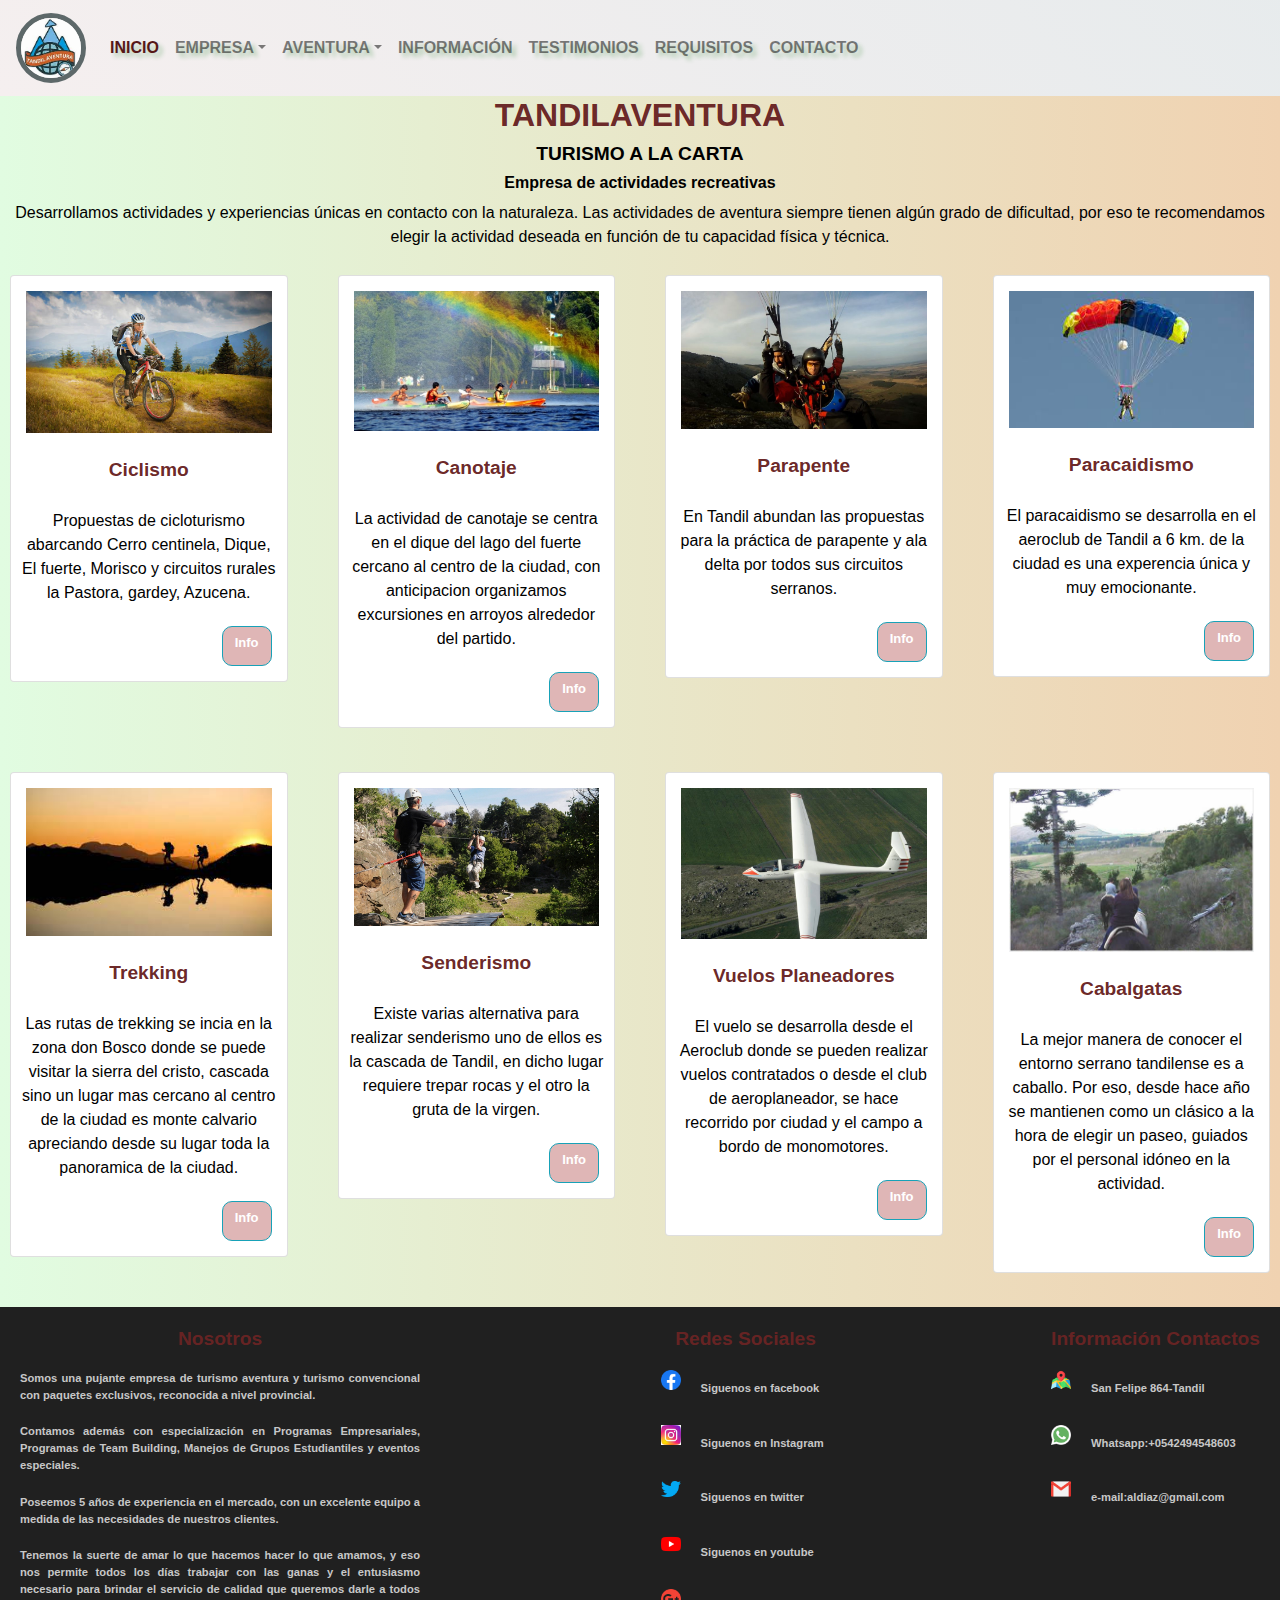
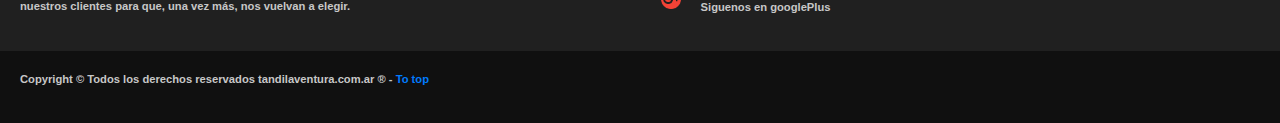
<file: index.html>
<!DOCTYPE html>
<html lang="es">
<head>
    <meta charset="UTF-8">
    <meta http-equiv="X-UA-Compatible" content="IE=edge">
    <meta name="viewport" content="width=device-width, initial-scale=1.0">
    <meta name="description" content="somos una pujante empresa de turismo aventura y turismo convencional con paquetes exclusivos, reconocida a nivel provincial.
    Realizamos diferentes actividades recreativas en un entorno natural inigualable">
    <meta name="keywords" content="turismo aventura, actividad recreativa, multiaventura, experiencia natural, deportes, caminatas, trekking, bicicletas, paracaidismo, mountain bike, parapente, kayac, escalar, extremos, navegar, remo, remar, progrmas de team Building, eventos especiales">
    <meta name="author" content="Tandilaventura">
    <meta name="copyright" content="copyright Tandilaventura.com.ar">
    <link rel="icon" href="img/images (1).jpg">
    <title>Tandilaventura</title>
    <link rel="stylesheet" href="assets/bootstrap.min.css">
    <script src="js/jquery.slim.min.js"></script>
    <script src="js/bootstrap.bundle.min.js"></script>  
    <link rel="stylesheet" href="assets/css/main.css">
    <link rel="stylesheet" href="assets/animate.css">
    <script src="assets/wow.js"></script>
    <script>
        new WOW().init();
     </script>

</head>
<body>
  <header>
    <nav class="navbar navbar-expand-lg navbar-light bg-light">
          <a class="navbar-brand" href="#"><img src="img/logo.jpg" alt="Logo" class="logo"></a>
          <button class="navbar-toggler" type="button" data-toggle="collapse" data-target="#navbarSupportedContent" aria-controls="navbarSupportedContent" aria-expanded="false" aria-label="Toggle navigation">
            <span class="navbar-toggler-icon"></span>
          </button>
        
      <div class="collapse navbar-collapse" id="navbarSupportedContent">
            <ul class="navbar-nav mr-auto">
              <li class="nav-item active">
                <a class="nav-link" href="index.html" id="navegacionActiva">Inicio <span class="sr-only">(current)</span></a>
              </li>
              <li class="nav-item dropdown">
                <a class="nav-link dropdown-toggle" data-toggle="dropdown">Empresa</a>
                 <ul class="dropdown-menu">
                      <li><a href="empresa.html">Quienes Somos</a></li>
                      <li><a href="empresa.html#Teambuiding">Teambuiding</a></li>
                      <li><a href="empresa.html#experienciaAventura">Aventura</a></li>
                      <li><a href="empresa.html#viajeIncentivos">Incentivos</a></li>                       
                 </ul>
                 <li class="nav-item dropdown">
                  <a class="nav-link dropdown-toggle" data-toggle="dropdown">Aventura</a>
                  <ul class="dropdown-menu">
                     <li><a href="aventura.html">Fotos</a></li>
                     <li><a href="aventura.html#ciclismo">Ciclismo</a></li>
                     <li><a href="aventura.html#canotaje">Canotaje</a></li>
                     <li><a href="aventura.html#parapente">Parapente</a></li>
                     <li><a href="aventura.html#paracaida">Paracaidismo</a></li>                       
                     <li><a href="aventura.html#trekking">Trekking</a></li>                       
                     <li><a href="aventura.html#senderismo">Senderismo</a></li>                       
                     <li><a href="aventura.html#vuelo">Vuelos Planeadores</a></li>                       
                     <li><a href="aventura.html#cabalgata">Cabalgatas</a></li>                       
                  </ul>
              </li>
              <li class="nav-item">
                <a class="nav-link" href="informacion.html">Información</a>
              <li class="nav-item">
                <a class="nav-link" href="testimonios.html">Testimonios</a>
              </li>   
              <li class="nav-item">
                <a class="nav-link" href="requisitos.html">Requisitos</a>
              </li>
              <li class="nav-item">
                <a class="nav-link" href="contacto.html">Contacto</a>
              </li>             
            </ul>
      </div>
    </nav>
  </header>
   <section>
    <h1>TANDILAVENTURA</h1>
      <h2>Turismo a la Carta</h2>
        <h3>Empresa de actividades recreativas</h3>   
<p>Desarrollamos actividades  y experiencias únicas en contacto con la naturaleza.
  Las actividades de aventura siempre tienen algún grado de dificultad, por eso te recomendamos elegir 
  la actividad deseada en función de tu capacidad física y técnica.</p>
   </section>
   
    <section>
      <div class="row">
        <div class="col-12 col-md-6 col-lg-4 col-xl-3 mb-4">
            <div class="card">
                <img class="card-img-top" src="img/istockphoto-489429529-612x612.jpg" alt="Ciclismo">
                <div class="card-body"><h1>Ciclismo</h1></div>
                <p>Propuestas de cicloturismo abarcando Cerro centinela, Dique, El fuerte, Morisco  y                     
                  circuitos rurales la Pastora, gardey, Azucena.</p>
                  <div class="mas">                    
                    <a href="aventura.html#ciclismo" button type="button" class="btn btn-info">Info</a>
                  </div>
            </div>
        </div>    
        <div class="col-12 col-md-6 col-lg-4 col-xl-3 mb-4">
            <div class="card">
                <img class="card-img-top" src="img/canotaje6.jpg" alt="Canotaje">
                <div class="card-body"><h1>Canotaje</h1></div>
                <p>La actividad de canotaje se centra en el dique del lago del fuerte cercano al centro de la ciudad, 
                  con anticipacion organizamos excursiones en arroyos alrededor del partido.</p>
                 <div class="mas">
                  <a href="aventura.html#canotaje" button type="button" class="btn btn-info">Info</a>                
                </div>
            </div>
        </div>
        <div class="col-12 col-md-6 col-lg-4 col-xl-3 mb-4">
            <div class="card">
                <img class="card-img-top" src="img/parapente1.jpeg" alt="Parapente">
                <div class="card-body"><h1>Parapente</h1></div>
                <p>En Tandil abundan las propuestas para la práctica de parapente y ala delta por todos sus circuitos serranos.</p>
                <div class="mas">
                  <a href="aventura.html#parapente" button type="button" class="btn btn-info">Info</a>                
                </div>            
            </div>
        </div>
        <div class="col-12 col-md-6 col-lg-4 col-xl-3 mb-4">
            <div class="card">
                    <img class="card-img-top" src="img/paracaidismo.jpg" alt="Paracaidismo">
                <div class="card-body"><h1>Paracaidismo</h1></div>
                    <p>El paracaidismo se desarrolla en el aeroclub de Tandil a 6 km. de la ciudad es una experencia única y muy emocionante.</p>
                <div class="mas">
                  <a href="aventura.html#paracaida" button type="button" class="btn btn-info">Info</a>                
                </div>
            </div>
        </div>
        <div class="col-12 col-md-6 col-lg-4 col-xl-3 mb-4">
            <div class="card">
                <img class="card-img-top" src="img/trekking2.jpg" alt="Trekking">
                <div class="card-body"><h1>Trekking</h1></div>
                <p>Las rutas de trekking se incia en la zona don Bosco donde se puede visitar la sierra del cristo, cascada sino un lugar mas cercano al centro de la ciudad es monte calvario apreciando desde su lugar toda la panoramica de la ciudad.</p>
                <div class="mas">
                  <a href="aventura.html#trekking" button type="button" class="btn btn-info">Info</a>                
                </div>
            </div>
        </div>
        <div class="col-12 col-md-6 col-lg-4 col-xl-3 mb-4">
            <div class="card">
                <img class="card-img-top" src="img/senderismo1.jpg" alt="Senderismo">
                <div class="card-body"><h1>Senderismo</h1></div>
                <p>Existe varias alternativa para realizar senderismo uno de ellos es la cascada de Tandil, en dicho lugar requiere trepar rocas y el otro la gruta de la virgen.
                  </p>
                  <div class="mas">
                    <a href="aventura.html#senderismo" button type="button" class="btn btn-info">Info</a>                
                  </div>
              </div>
        </div>
        <div class="col-12 col-md-6 col-lg-4 col-xl-3 mb-4">
            <div class="card">
                <img class="card-img-top" src="img/Vuelosolo.jpg" alt="Vuelo Solo">
                <div class="card-body"><h1>Vuelos Planeadores</h1></div>
                <p>El vuelo se desarrolla desde el Aeroclub donde se pueden realizar vuelos contratados o desde el club de aeroplaneador, se hace recorrido por ciudad y el campo a bordo de monomotores.
                </p>
                <div class="mas">
                  <a href="aventura.html#vuelo" button type="button" class="btn btn-info">Info</a>                
                </div>              
            </div>
        </div>   
        <div class="col-12 col-md-6 col-lg-4 col-xl-3 mb-4">
              <div class="card">
                 <img class="card-img-top" src="img/cabalgata.jpg" alt="Vuelo Solo">
                 <div class="card-body"><h1>Cabalgatas</h1></div>
                 <p>La mejor manera de conocer el entorno serrano tandilense es a caballo. 
                  Por eso, desde hace año se mantienen como un clásico a la hora de elegir un paseo, 
                  guiados por el personal idóneo en la actividad.</p>

                  <div class="mas">
                    <a href="aventura.html#cabalgata" button type="button" class="btn btn-info">Info</a>                
                  </div>
              </div>
        </div>
      </div>
    </section>

  <footer>
    <div class="footerInfomacion">
      <div class="containerBody">
        <div class="informacion">
            <h1>Nosotros</h1>
              <p>Somos una pujante empresa de turismo aventura y turismo convencional con paquetes exclusivos, 
              reconocida a nivel provincial. </p>
              
              <p>Contamos además con especialización en Programas Empresariales,
              Programas de Team Building, Manejos de Grupos Estudiantiles y eventos especiales.</p>
              
              <p>Poseemos 5 años de experiencia en el mercado, con un excelente equipo a medida 
                de las necesidades de nuestros clientes. </p>
                
               <p>Tenemos la suerte de amar lo que hacemos  hacer lo que amamos, y eso nos permite todos los días trabajar con las ganas y 
                el entusiasmo necesario para brindar el servicio de calidad que queremos 
                darle a todos nuestros clientes para que, 
                una vez más, nos vuelvan a elegir.</p>
              
        </div>
        <div class="redesSociales">
            <h1>Redes Sociales</h1>
            <div class="redes">
                <img src="img/carrusel/facebook.png" alt="facebook">
                <label class="facebook">Siguenos en facebook</label> 
            </div>

            <div class="redes">
              <img src="img/instagran.jpg" alt="Instagram">
              <label class="instagram">Siguenos en Instagram</label> 
            </div>
      
            <div class="redes">
              <img src="img/carrusel/twitternuevo.png" alt="Twitter">
              <label class="twitter">Siguenos en twitter</label> 
            </div>
            <div class="redes">
              <img src="img/carrusel/youtube.png" alt="youtube">
              <label class="youtube">Siguenos en youtube</label>
            </div>      
            <div class="redes">
              <img src="img/carrusel/Google Plus.png" alt="Google Plus">
              <label class="googlePlus">Siguenos en googlePlus</label>
            </div>
        </div>
        <div class="contacto">
            <h1>Información Contactos</h1>
          <div class="contactos">
            <img src="img/gps.png" alt="direccion de Tandilaventura">
            <label class="direccion">San Felipe 864-Tandil</label> 
          </div>
          <div class="contactos">
             <img src="img/whatsapp img.png" alt="whatsapp">
             <label class="whatsapp">Whatsapp:+0542494548603</label>
          </div>
          <div class="contactos">
             <img src="img/gmail.png" alt="gmail">
             <label class="e_mail">e-mail:aldiaz@gmail.com</label>
          </div>
        </div>    
      </div>
    </div> 
    <div class="containerFooter">
      <div class="derechos">
        <p>Copyright &copy; Todos los derechos reservados tandilaventura.com.ar &reg;
          - <a href="">To top</a></p>  
      </div>
    </div>
  </footer>         

</body>    

</html>
</file>
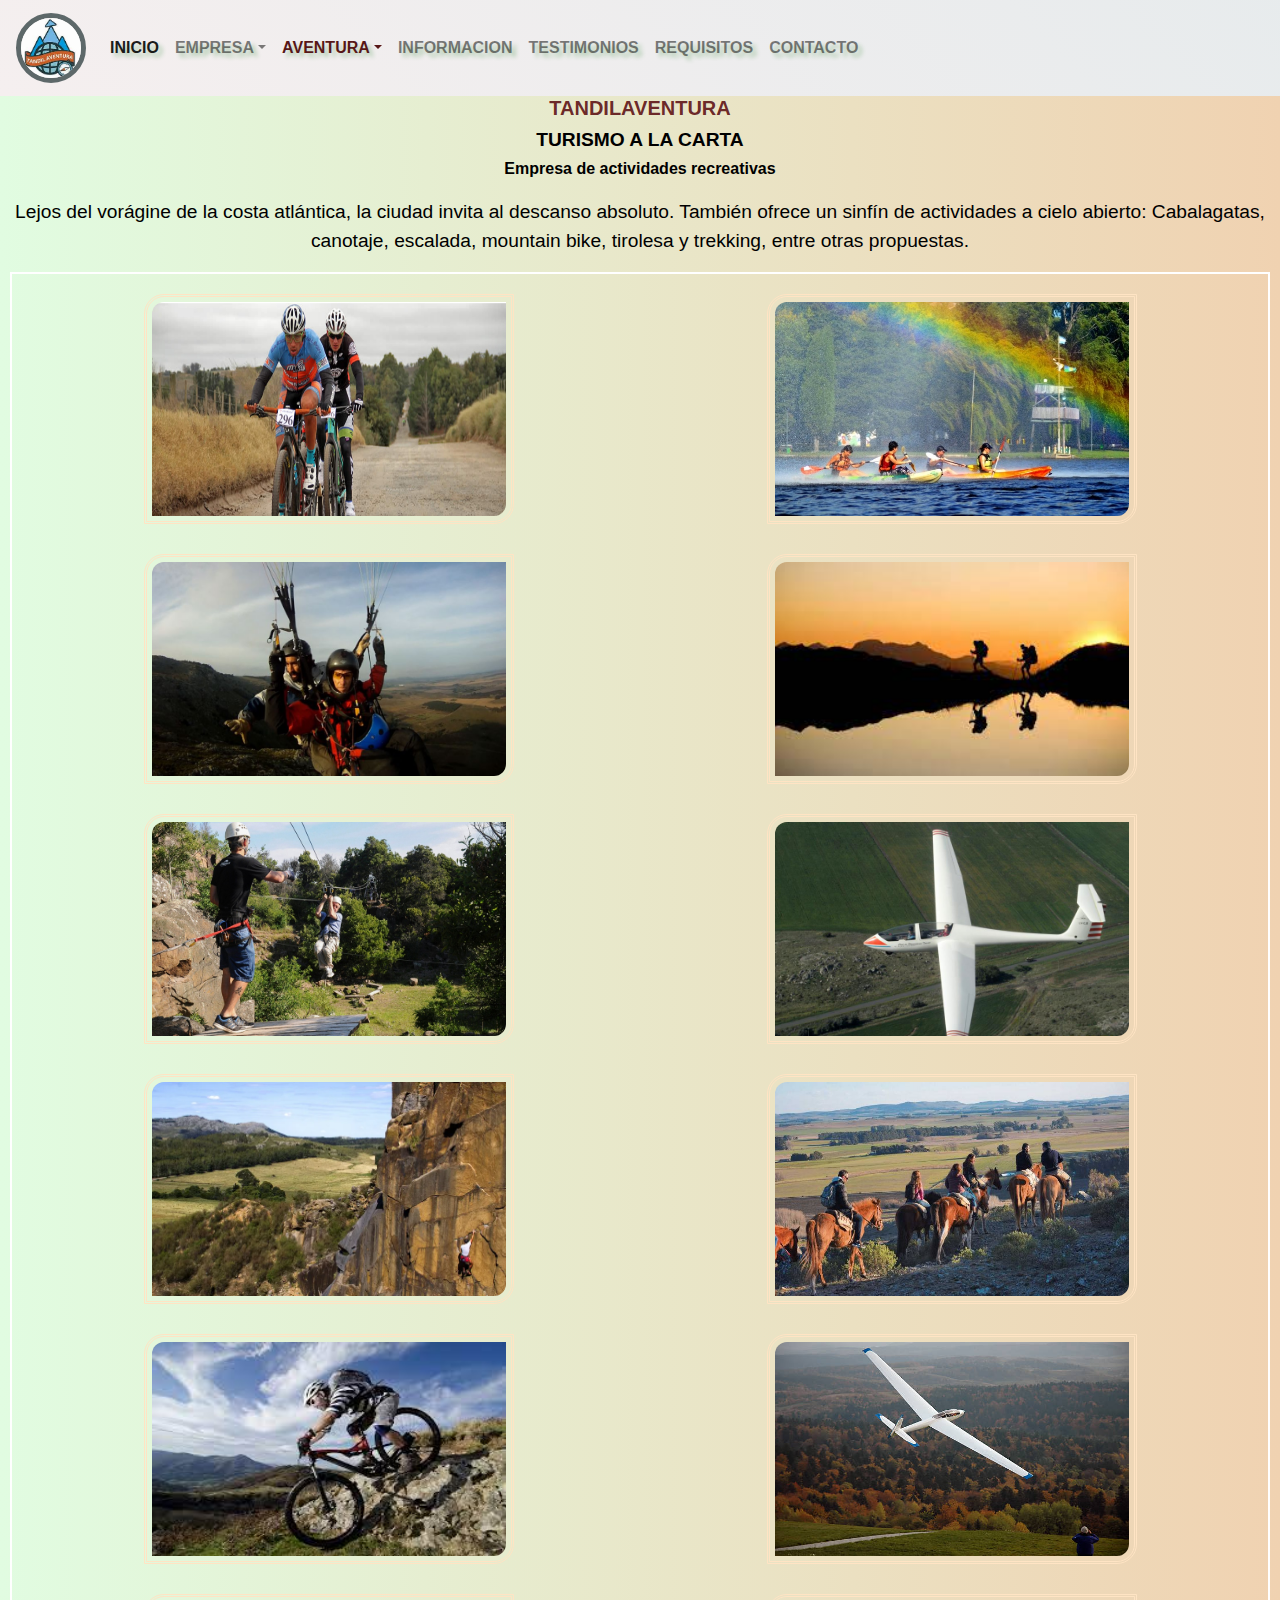
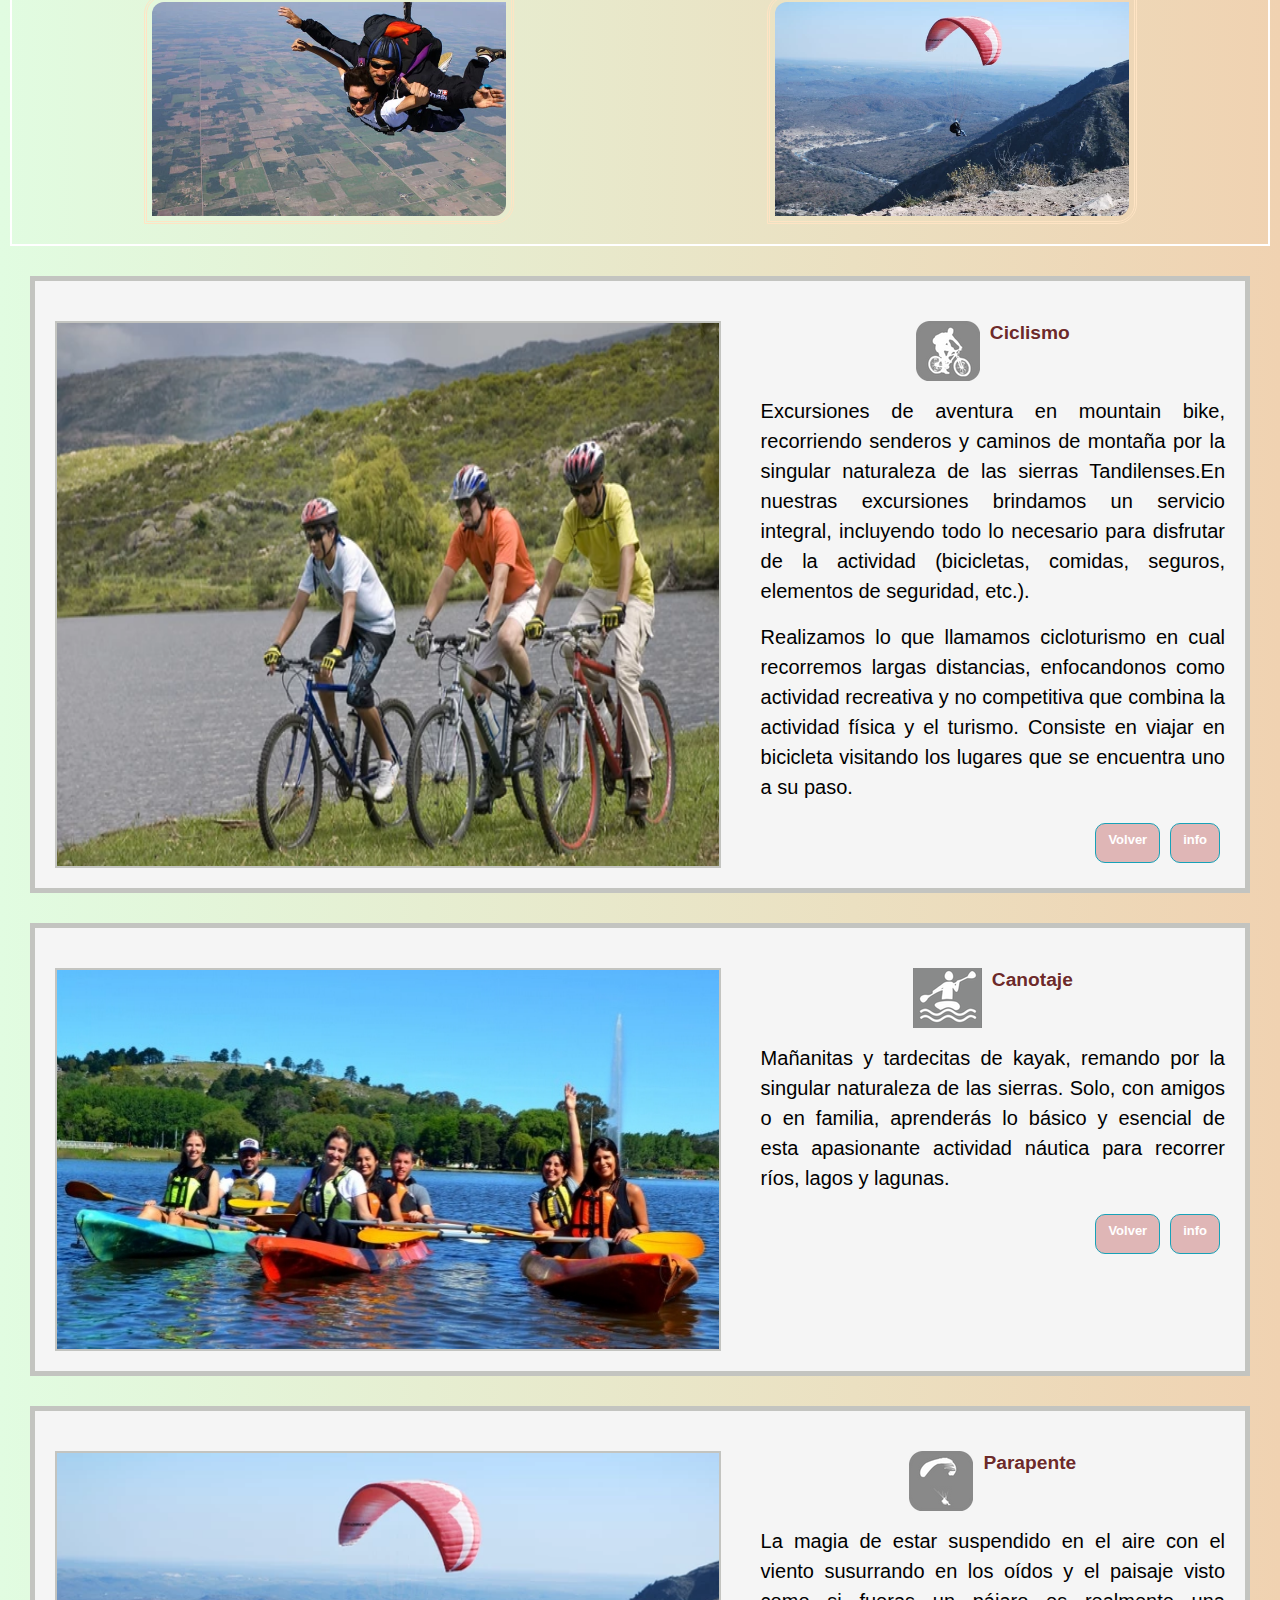
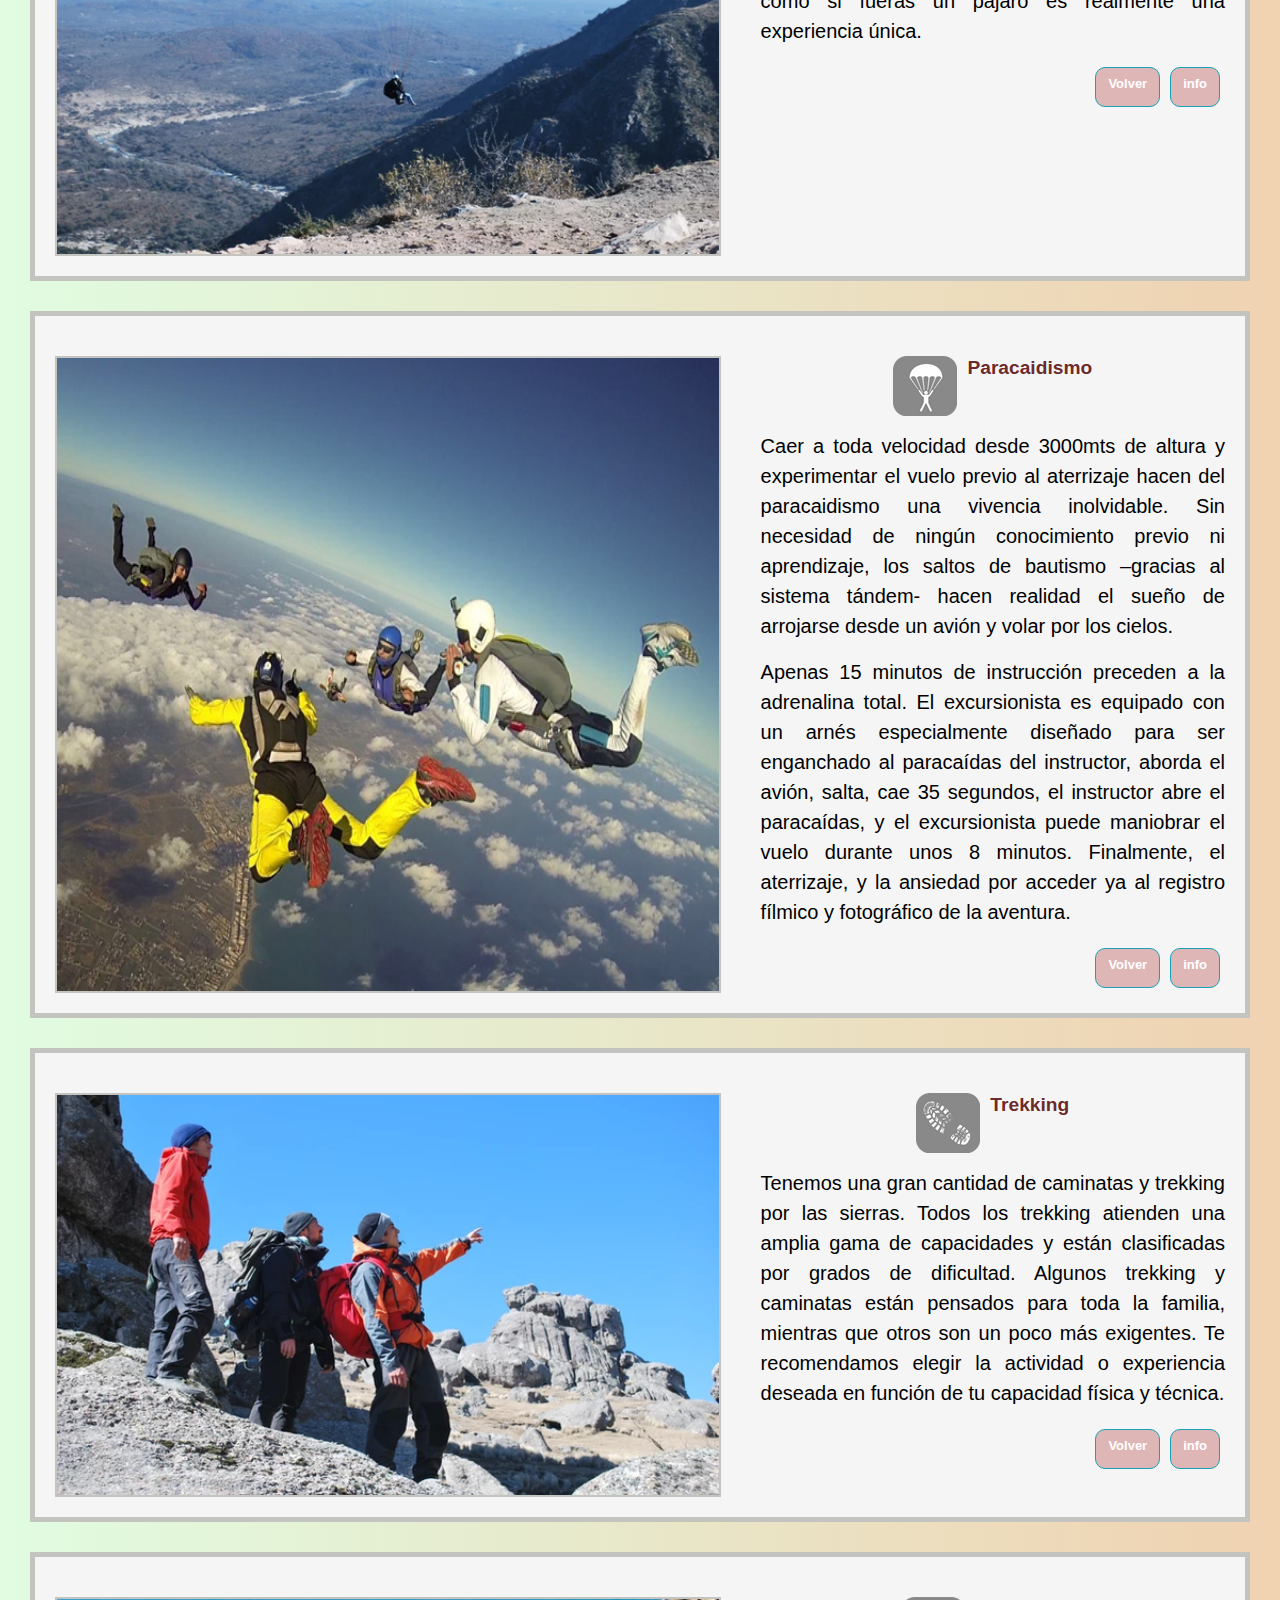
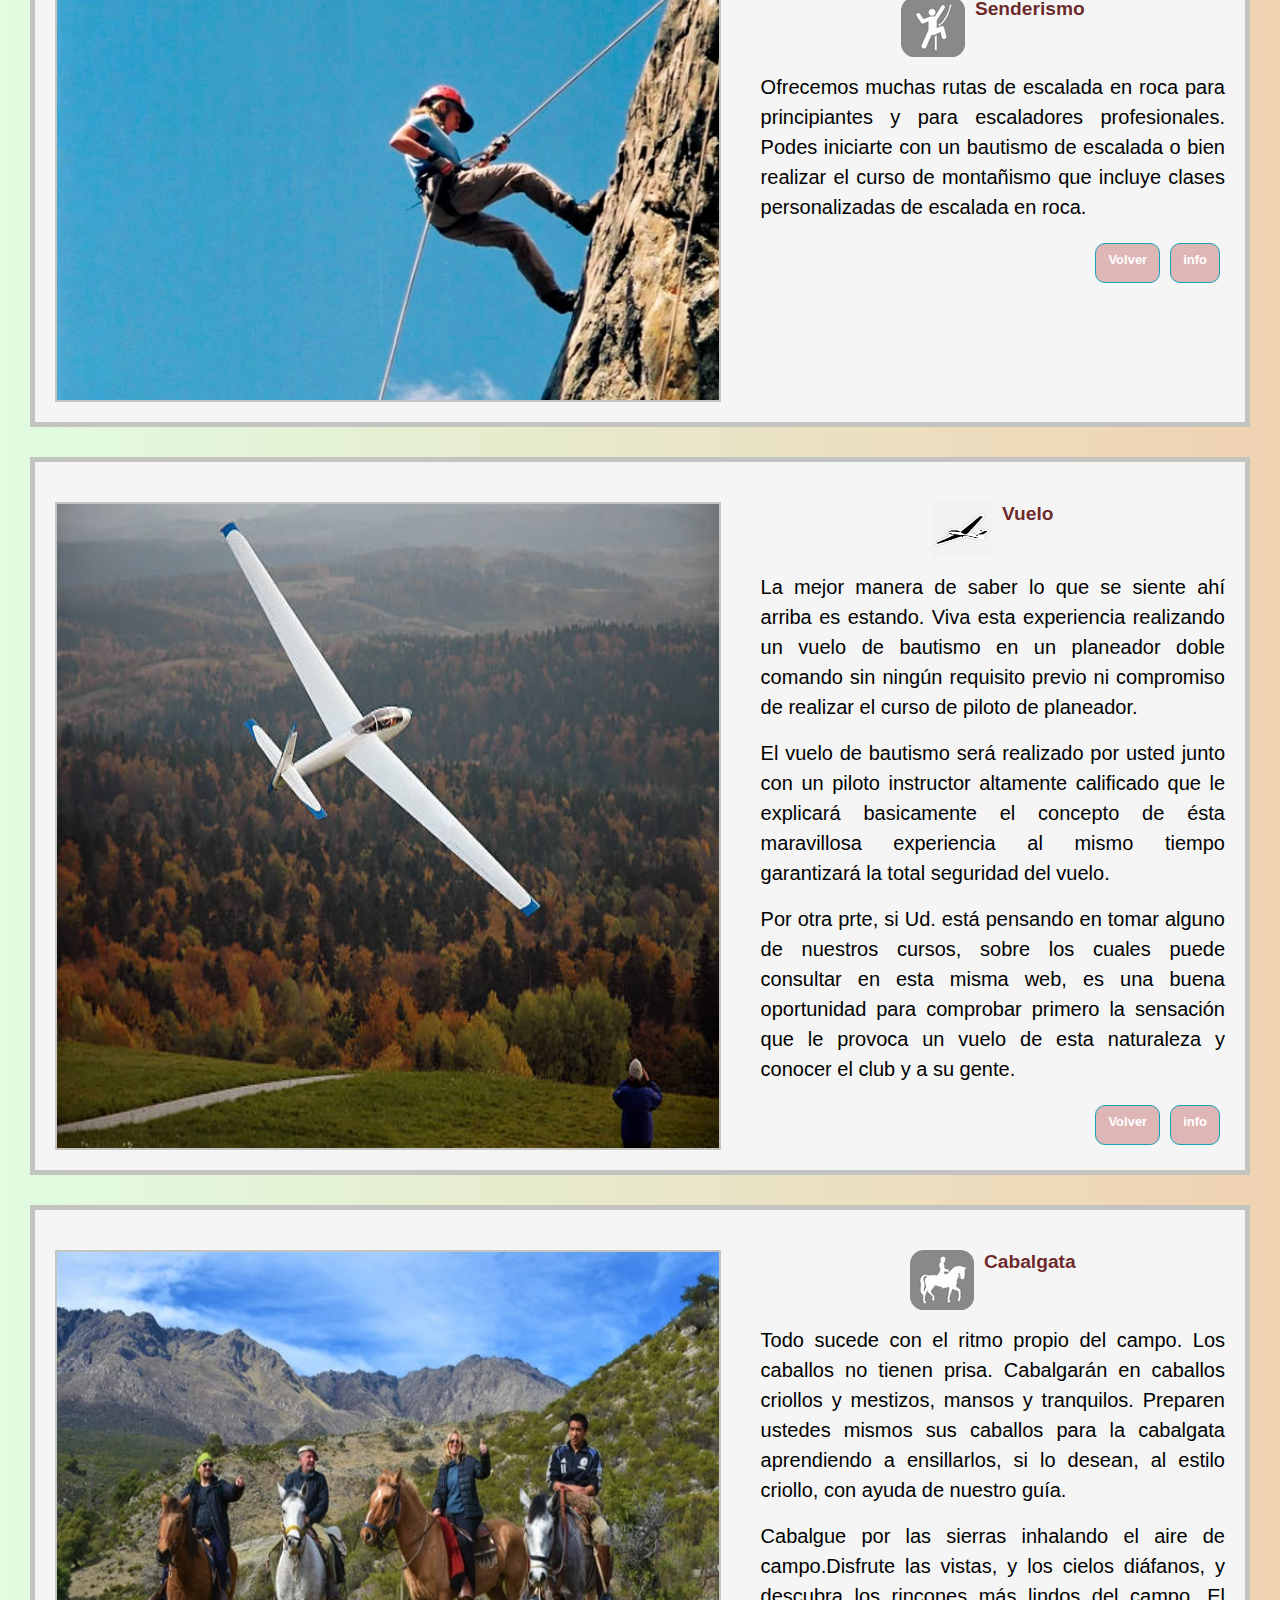
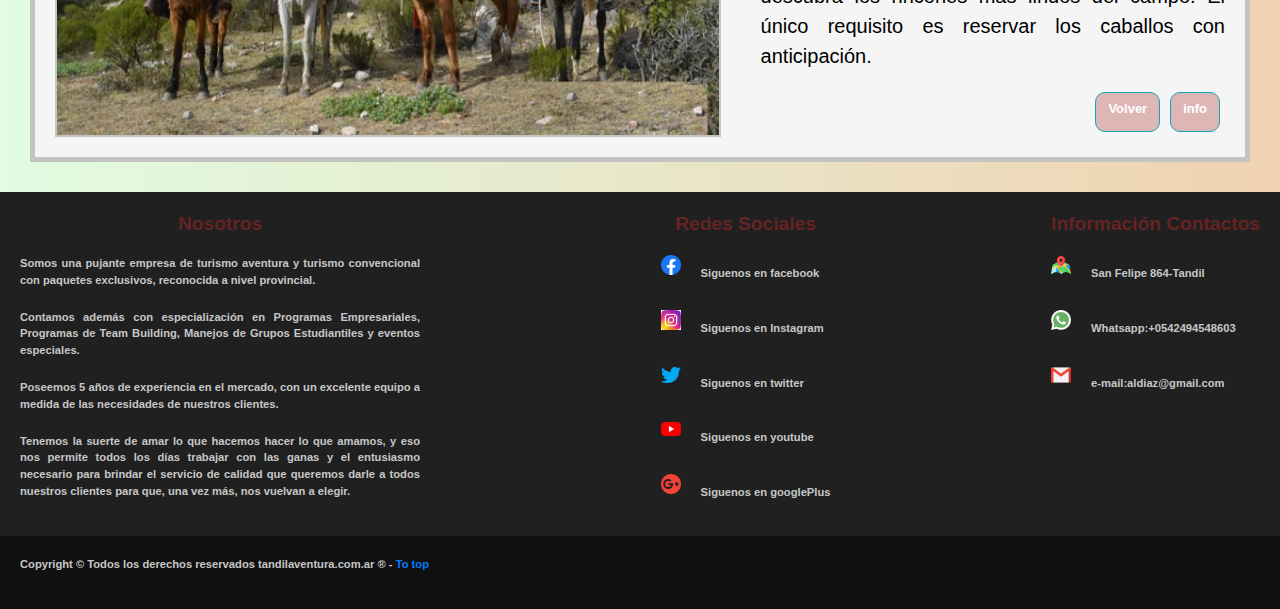
<file: aventura.html>
<!DOCTYPE html>
<html lang="es">
<head>
    <meta charset="UTF-8">
    <meta http-equiv="X-UA-Compatible" content="IE=edge">
    <meta name="viewport" content="width=device-width, initial-scale=1.0">
    <meta name="description" content="somos una pujante empresa de turismo aventura y turismo convencional con paquetes exclusivos, reconocida a nivel provincial.
    Realizamos diferentes actividades recreativas en un entorno natural inigualable">
    <meta name="keywords" content="turismo aventura, multiaventura, actividad recreativa, experiencia natural, deportes, caminatas, trekking, bicicletas, paracaidismo, mountain bike, parapente, kayac, escalar, extremos, navegar, remo, remar, progrmas de team Building, eventos especiales">
    <meta name="author" content="Tandilaventura">
    <meta name="copyright" content="copyright Tandilaventura.com.ar">    
    <link rel="icon" href="img/images (1).jpg">
    <title>Tandilaventura</title>
    <link rel="stylesheet" href="assets/bootstrap.min.css">
    <script src="js/jquery.slim.min.js"></script>
    <script src="js/bootstrap.bundle.min.js"></script>  
    <link rel="stylesheet" href="assets/css/main.css">
    <link rel="stylesheet" href="assets/animate.css">
    <script src="assets/wow.js"></script>    
    <script>
        new WOW().init();
     </script>
</head>
<body>
<header>
    <nav class="navbar navbar-expand-lg navbar-light bg-light">
        <a class="navbar-brand" href="#"><img src="img/logo.jpg" alt="Logo" class="logo"></a>
        <button class="navbar-toggler" type="button" data-toggle="collapse" data-target="#navbarSupportedContent" aria-controls="navbarSupportedContent" aria-expanded="false" aria-label="Toggle navigation">
          <span class="navbar-toggler-icon"></span>
        </button>
      
      <div class="collapse navbar-collapse" id="navbarSupportedContent">
        <ul class="navbar-nav mr-auto">
            <li class="nav-item active">
              <a class="nav-link" href="index.html">Inicio <span class="sr-only">(current)</span></a>
            </li>
            <li class="nav-item dropdown">
               <a class="nav-link dropdown-toggle" data-toggle="dropdown">Empresa</a>
               <ul class="dropdown-menu">
                  <li><a href="empresa.html">Quienes Somos</a></li>
                  <li><a href="empresa.html#Teambuiding">Teambuiding</a></li>
                  <li><a href="empresa.html#experienciaAventura">Aventura</a></li>
                  <li><a href="empresa.html#viajeIncentivos">Incentivos</a></li>                       
                </ul>
            </li>
            <li class="nav-item dropdown">
               <a class="nav-link dropdown-toggle" data-toggle="dropdown"id="navegacionActiva">Aventura</a>
               <ul class="dropdown-menu">
                  <li><a href="aventura.html">Fotos</a></li>
                  <li><a href="aventura.html#ciclismo">Ciclismo</a></li>
                  <li><a href="aventura.html#canotaje">Canotaje</a></li>
                  <li><a href="aventura.html#parapente">Parapente</a></li>
                  <li><a href="aventura.html#paracaida">Paracaidismo</a></li>                       
                  <li><a href="aventura.html#trekking">Trekking</a></li>                       
                  <li><a href="aventura.html#senderismo">Senderismo</a></li>                       
                  <li><a href="aventura.html#vuelo">Vuelos Planeadores</a></li>                       
                  <li><a href="aventura.html#cabalgata">Cabalgatas</a></li>                       
                </ul>
            </li>
            <li class="nav-item">
              <a class="nav-link" href="informacion.html">Informacion</a>
            </li>
            <li class="nav-item">
              <a class="nav-link" href="testimonios.html">Testimonios</a>
            </li>                     
            <li class="nav-item">
              <a class="nav-link" href="requisitos.html">Requisitos</a>
            </li>
            <li class="nav-item">
              <a class="nav-link" href="contacto.html">Contacto</a>
            </li>
        </ul>        
      </div>
    </nav>       
  </header>
    <section>
        <h1 class="animation">TANDILAVENTURA</h1>
        <h2>Turismo a la Carta</h2>
        <h3>Empresa de actividades recreativas</h3>   
    
    </section>
    <section class="aventura">
      <p>Lejos del vorágine de la costa atlántica, la ciudad invita al descanso absoluto.
        También ofrece un sinfín de actividades a cielo abierto: Cabalagatas, canotaje, escalada, mountain bike, tirolesa y trekking, entre otras propuestas.
       </p>
    </section>    
    <section class="actividades">

            <img src="img/ciclismo 2.jpg" alt="Ciclismo Tandil">
            <img src="img/canotaje6.jpg" alt="Canotaje">
            <img src="img/parapente1.jpeg" alt="Parapente">
            <img src="img/trekking2.jpg" alt="Trekking">
            <img src="img/senderismo1.jpg" alt="Senderismo">            
            <img src="img/Vuelosolo.jpg" alt="Vuelosolo">            
            <img src="img/imagen.webp" alt="senderismo">
            <img src="img/carrusel/1116-1270905.jpg" alt="cabalgatas">
            <img src="img/ciclismo3.jpg" alt="ciclismo">
            <img src="img/planeador nuevo.jpg" alt="vuelo planeadores">
            <img src="img/paracaida nuevo.webp" alt="paracaidismo">
            <img src="img/parapentenuevo.webp" alt="parapente">
    </section>
    <section>
        
        <div id="ciclismo"> 
          <div class="containerMultiaventura">        
                  <div class="multiaventura">
                      <img src="img/Cicloturismo.webp" alt="cicloturismo">
                  </div>              
                <div class="actividadRecreativa">
                      <div class="icono"> 
                          <img src="img/icono cicloturismo.webp" alt="ciclista">  
                          <h1>Ciclismo</h1>
                      </div>   
                      <div id="parrafo">      
                                <p>Excursiones de aventura en mountain bike, recorriendo senderos y caminos de montaña por la singular naturaleza de las sierras Tandilenses.En nuestras excursiones brindamos un servicio integral, 
                                    incluyendo todo lo necesario para disfrutar de la actividad (bicicletas, comidas, seguros, elementos de seguridad, etc.).</p>
                                <p> Realizamos lo que llamamos cicloturismo en cual recorremos largas distancias, enfocandonos como actividad recreativa y no competitiva que combina la actividad física y el turismo. 
                                    Consiste en viajar en bicicleta visitando los lugares que se encuentra uno a su paso.</p>
                            <div class="mas">                    
                                <a href="index.html" button type="button" class="btn btn-info">Volver</a>
                                <a href="informacion.html#ciclismo" button type="button" class="btn btn-info">info</a>
                            </div>
                      </div>      
                </div>
           </div>   
        </div>
        
        <div id="canotaje"> 
          <div class="containerMultiaventura">        
                  <div class="multiaventura">
                      <img src="img/canotaje nuevito.jpg" alt="canotaje">
                  </div>            
                <div class="actividadRecreativa">
                      <div class="icono"> 
                          <img src="img/icono canotaje.webp" alt="canotaje">  
                          <h1>Canotaje</h1>
                      </div>   
                      <div id="parrafo">      
                              <p>Mañanitas y tardecitas de kayak, remando por la singular naturaleza de las sierras. 
                              Solo, con amigos o en familia, aprenderás lo básico y esencial de esta apasionante 
                              actividad náutica para recorrer ríos, lagos y lagunas.</p>
                            <div class="mas">                    
                                <a href="index.html" button type="button" class="btn btn-info">Volver</a>
                                <a href="informacion.html#canotaje" button type="button" class="btn btn-info">info</a>
                            </div>                        
                      </div>      
                </div>
          </div>   
        </div>
        
        <div id="parapente"> 
            <div class="containerMultiaventura">        
                  <div class="multiaventura">
                        <img src="img/parapentenuevo.webp" alt="parapente">
                  </div>
                  <div class="actividadRecreativa">
                    
                        <div class="icono"> 
                            <img src="img/icono parapente.webp" alt="parapente">  
                            <h1>Parapente</h1>
                        </div>   
                        <div id="parrafo">      
                               <p>La magia de estar suspendido en el aire con el viento 
                                susurrando en los oídos y el paisaje visto como si fueras un pájaro es realmente una experiencia única.</p>
                        </div>        
                        <div class="mas">                    
                              <a href="index.html" button type="button" class="btn btn-info">Volver</a>
                              <a href="informacion.html#parapente" button type="button" class="btn btn-info">info</a>
                        </div>
                  </div>      
            </div>
        </div>   
            
        <div id="paracaida"> 
            <div class="containerMultiaventura">        
                  <div class="multiaventura">
                      <img src="img/PARACAIDISMO NUEVO.png" alt="paracaida">
                  </div>
                  <div class="actividadRecreativa">
                      <div class="icono"> 
                          <img src="img/icono paracaida.webp" alt="paracaida">  
                          <h1>Paracaidismo</h1>
                      </div>   
                      <div id="parrafo">      
                          <p>Caer a toda velocidad desde 3000mts de altura y experimentar el vuelo previo al aterrizaje hacen del paracaidismo una vivencia inolvidable. 
                          Sin necesidad de ningún conocimiento previo ni aprendizaje, los saltos de bautismo –gracias al sistema tándem- hacen realidad el sueño de arrojarse desde un avión y volar por los cielos. </p>
            
                          <p>Apenas 15 minutos de instrucción preceden a la adrenalina total. El excursionista es equipado con un arnés especialmente diseñado para ser enganchado al paracaídas del instructor, aborda el avión, salta, cae 35 segundos, el instructor abre el paracaídas, y el excursionista puede maniobrar el vuelo durante unos 8 minutos. 
                          Finalmente, el aterrizaje, y la ansiedad por acceder ya al registro fílmico y fotográfico de la aventura.</p>
                      </div>        
                      <div class="mas">                    
                            <a href="index.html" button type="button" class="btn btn-info">Volver</a>
                            <a href="informacion.html#paracaidismo" button type="button" class="btn btn-info">info</a>
                      </div>
                  </div>      
            </div>
        </div>   
        <div id="trekking"> 
            <div class="containerMultiaventura">        
                  <div class="multiaventura">
                        <img src="img/trekking nuevo.webp" alt="treking">
                  </div>
                  
                  <div class="actividadRecreativa">
                    
                        <div class="icono"> 
                            <img src="img/icono trekking.webp" alt="trekking">  
                            <h1>Trekking</h1>
                        </div>   
                        <div id="parrafo">      
                               <p>Tenemos una gran cantidad de caminatas y trekking por las sierras.​ Todos los trekking atienden una amplia gama de capacidades y están clasificadas por grados de dificultad. 
                                Algunos trekking y caminatas están pensados para toda la familia, mientras que otros son un poco más exigentes. Te recomendamos elegir la actividad o experiencia 
                                deseada en función de tu capacidad física y técnica. </p>
                        </div>        
                        <div class="mas">                    
                              <a href="index.html" button type="button" class="btn btn-info">Volver</a>
                              <a href="informacion.html#trekking" button type="button" class="btn btn-info">info</a>
                        </div>                         
                  </div>      
             </div>
         </div>   
   
         <div id="senderismo"> 
             <div class="containerMultiaventura">        
                    <div class="multiaventura">
                          <img src="img/senderismo nuevo.webp" alt="senderismo">
                    </div>
                    <div class="actividadRecreativa">
                        <div class="icono"> 
                              <img src="img/icono senderismo.webp" alt="senderismo">                                
                              <h1>Senderismo</h1>
                        </div>   
                        <div id="parrafo">      
                                <p>Ofrecemos muchas rutas de escalada en roca para principiantes y para escaladores profesionales. 
                                  Podes iniciarte con un bautismo de escalada o bien realizar el curso de montañismo que incluye clases personalizadas de escalada en roca.​ </p>
                          </div>        
                          <div class="mas">                    
                                <a href="index.html" button type="button" class="btn btn-info">Volver</a>
                                <a href="informacion.html#senderismo" button type="button" class="btn btn-info">info</a>
                          </div>
                    </div>      
              </div>
          </div>   
         
          <div id="vuelo"> 
                <div class="containerMultiaventura">        
                      <div class="multiaventura">
                            <img src="img/planeador nuevo.jpg" alt="Vuelo Solo">
                        </div>         
                        <div class="actividadRecreativa">
                          <div class="icono"> 
                              <img src="img/planeador nuevito.webp" height="70" width="70" alt="senderismo">                                   
                              <h1>Vuelo</h1>
                          </div>   
                          <div id="parrafo">      
                                 <p>La mejor manera de saber lo que se siente ahí arriba es estando. Viva esta experiencia realizando un vuelo de bautismo en un planeador doble 
                                    comando sin ningún requisito previo ni compromiso de realizar el curso de piloto de planeador. </p>
                                 <p>El vuelo de bautismo será realizado por usted junto con un piloto instructor altamente calificado que le explicará basicamente el concepto 
                                    de ésta maravillosa experiencia al mismo tiempo garantizará la total seguridad del vuelo. </p>
                                  <p>Por otra prte, si Ud. está pensando en tomar alguno de nuestros cursos, sobre los cuales puede consultar en esta misma web, 
                                    es una buena oportunidad para comprobar primero la sensación que le provoca un vuelo de esta naturaleza y conocer el club y a su gente.</p>                     
                          </div>        
                          <div class="mas">                    
                                  <a href="index.html" button type="button" class="btn btn-info">Volver</a>
                                  <a href="informacion.html#vueloPlaneadores" button type="button" class="btn btn-info">info</a>
                          </div>
                      </div>      
                </div>
            </div>   
        
            <div id="cabalgata"> 
                  <div class="containerMultiaventura">        
                          <div class="multiaventura">
                              <img src="img/cabalgata nuevo.webp" alt="cabalgata">
                          </div>
                          <div class="actividadRecreativa">
                                <div class="icono"> 
                                   <img src="img/icono cabalgata.webp" alt="cabalgata">  
                                   <h1>Cabalgata</h1>
                                </div>   
                                <div id="parrafo">      
                                    <p>Todo sucede con el ritmo propio del campo. Los caballos no tienen prisa. Cabalgarán en caballos criollos y mestizos, mansos y tranquilos. 
                                      Preparen ustedes mismos sus caballos para la cabalgata aprendiendo a ensillarlos, si lo desean, al estilo criollo, con ayuda de nuestro guía. </p>
                                    <p>Cabalgue por las sierras inhalando el aire de campo.Disfrute las vistas, y los cielos diáfanos, y descubra los rincones más lindos del campo.                      
                                      El único requisito es reservar los caballos con anticipación.</p>
                                </div>        
                                <div class="mas">                    
                                    <a href="index.html" button type="button" class="btn btn-info">Volver</a>
                                    <a href="informacion.html#cabalgatas" button type="button" class="btn btn-info">info</a>
                                </div>
                           </div>      
                   </div>
              </div>   

   </section>

    <footer>
      <div class="footerInfomacion">
          <div class="containerBody">
              <div class="informacion">
                  <h1>Nosotros</h1>
                    <p>Somos una pujante empresa de turismo aventura y turismo convencional con paquetes exclusivos, 
                    reconocida a nivel provincial. </p>
                    
                    <p> Contamos además con especialización en Programas Empresariales,
                    Programas de Team Building, Manejos de Grupos Estudiantiles y eventos especiales.</p> 
                    
                    <p>Poseemos 5 años de experiencia en el mercado, con un excelente equipo a medida de las necesidades de nuestros clientes. </p>  
                      
                   <p>Tenemos la suerte de amar lo que hacemos  hacer lo que amamos, y eso nos permite todos los días trabajar con las ganas y 
                      el entusiasmo necesario para brindar el servicio de calidad que queremos 
                      darle a todos nuestros clientes para que, 
                      una vez más, nos vuelvan a elegir.</p>
                    
              </div>
              <div class="redesSociales">
                  <h1>Redes Sociales</h1>
                  <div class="redes">
                      <img src="img/carrusel/facebook.png" alt="facebook">
                      <label class="facebook">Siguenos en facebook</label> 
                  </div>  
                  <div class="redes">
                    <img src="img/instagran.jpg" alt="Instagram">
                    <label class="instagram">Siguenos en Instagram</label> 
                  </div>        
                  <div class="redes">
                    <img src="img/carrusel/twitternuevo.png" alt="Twitter">
                    <label class="twitter">Siguenos en twitter</label> 
                  </div>
                  <div class="redes">
                    <img src="img/carrusel/youtube.png" alt="youtube">
                    <label class="youtube">Siguenos en youtube</label>
                  </div>      
                  <div class="redes">
                    <img src="img/carrusel/Google Plus.png" alt="Google Plus">
                    <label class="googlePlus">Siguenos en googlePlus</label>
                  </div>
              </div>
              <div class="contacto">
                  <h1>Información Contactos</h1>
                <div class="contactos">
                  <img src="img/gps.png" alt="direccion de Tandilaventura">
                  <label class="direccion">San Felipe 864-Tandil</label> 
                </div>
                <div class="contactos">
                  <img src="img/whatsapp img.png" alt="whatsapp">
                  <label class="whatsapp">Whatsapp:+0542494548603</label>
                </div>
                <div class="contactos">
                  <img src="img/gmail.png" alt="gmail">
                  <label class="e_mail">e-mail:aldiaz@gmail.com</label>
                </div>
              </div>    
          </div>
       </div> 
       <div class="containerFooter">
          <div class="derechos">
            <p>Copyright &copy; Todos los derechos reservados tandilaventura.com.ar &reg;
              - <a href="">To top</a></p>  
          </div>
        </div>
     </footer>           
   </body>
</html>
</file>
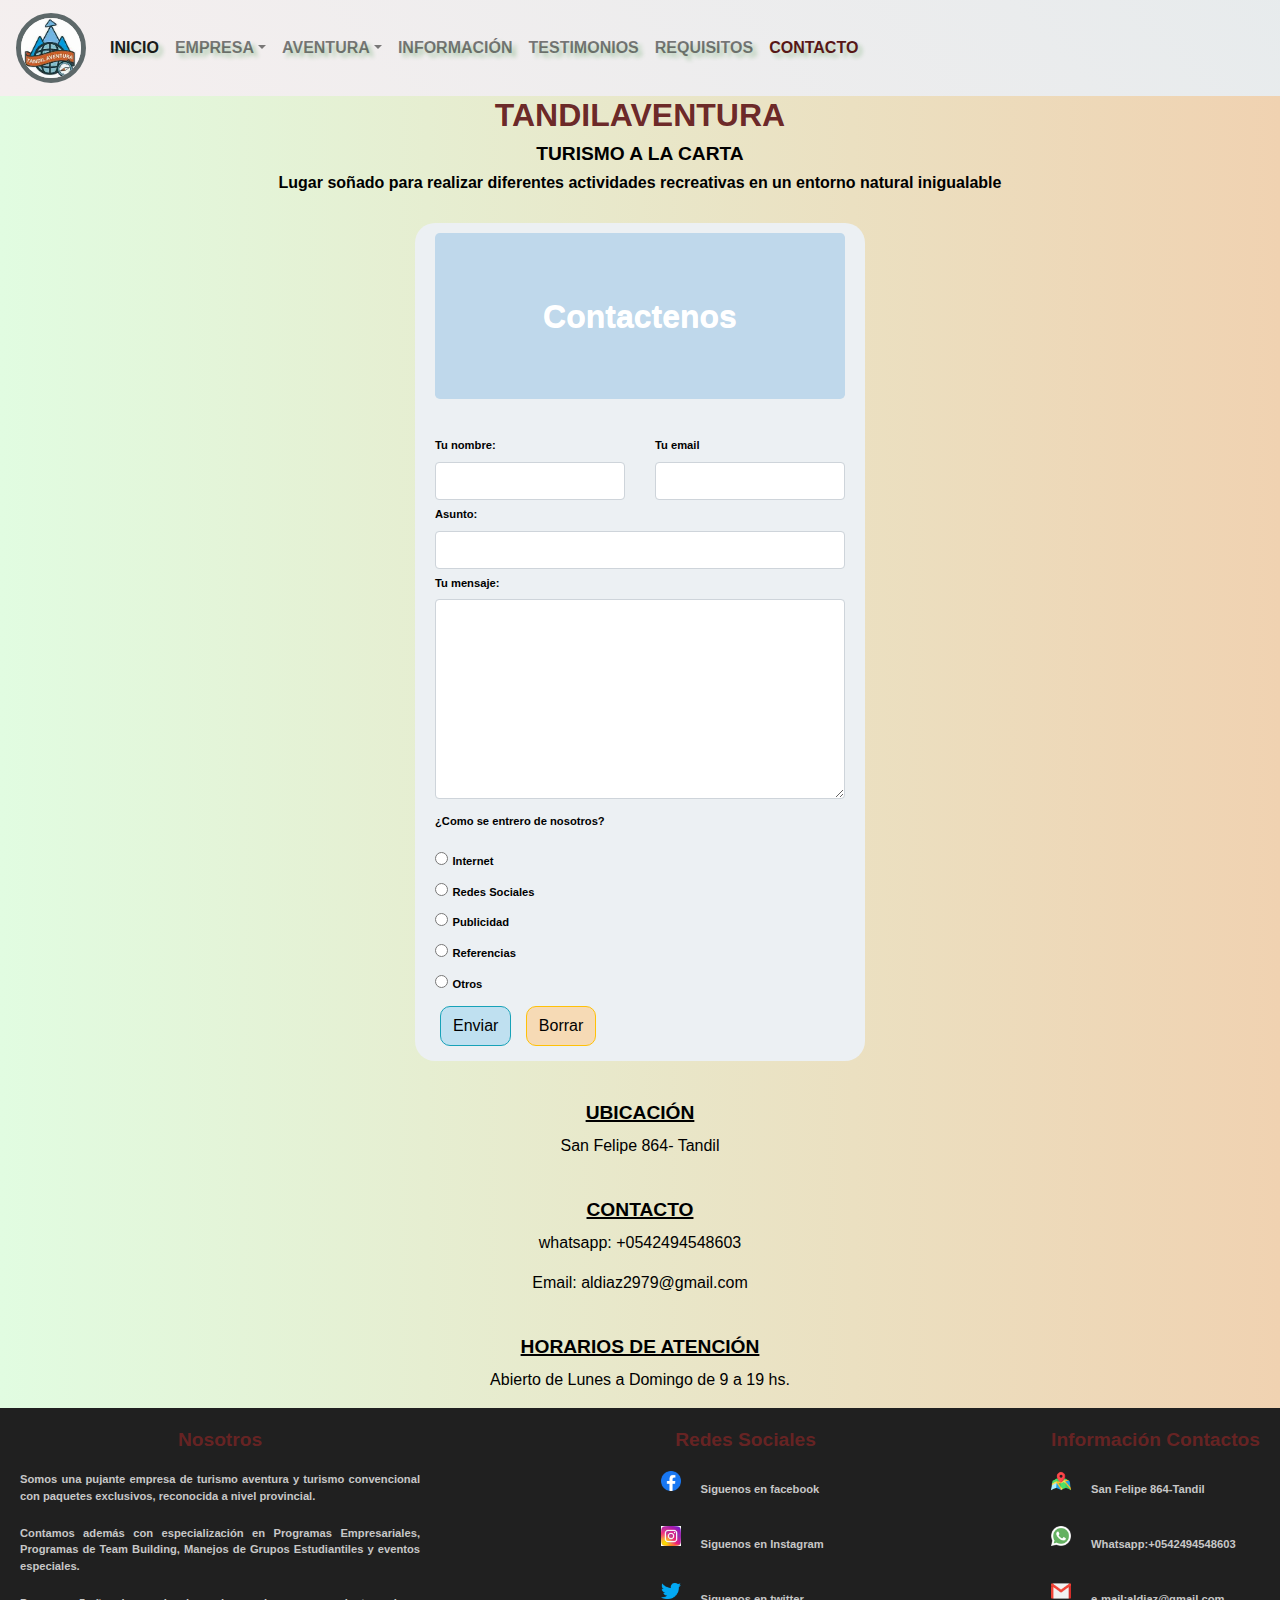
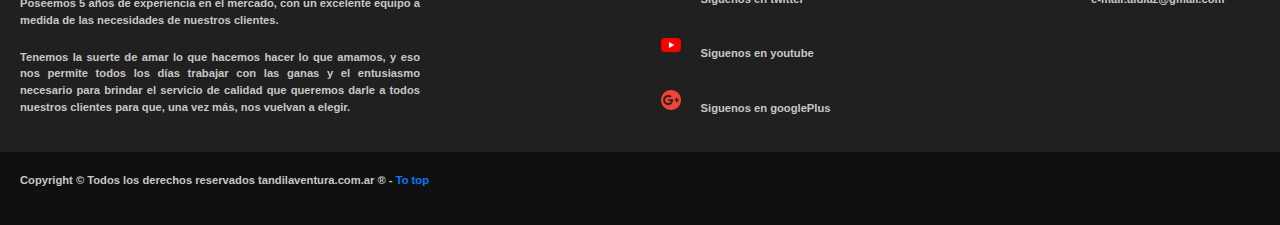
<file: contacto.html>
<!DOCTYPE html>
<html lang="es">
<head>
    <meta charset="UTF-8">
    <meta http-equiv="X-UA-Compatible" content="IE=edge">
    <meta name="viewport" content="width=device-width, initial-scale=1.0">
    <meta name="description" content="somos una pujante empresa de turismo aventura y turismo convencional con paquetes exclusivos, reconocida a nivel provincial.
    Realizamos diferentes actividades recreativas en un entorno natural inigualable">
    <meta name="keywords" content="contacto turismo aventura, contacto actividad recreativa, multiaventura, experiencia natural, deportes, caminatas, trekking, bicicletas, paracaidismo, mountain bike, parapente, kayac, escalar, extremos, navegar, remo, remar, progrmas de team Building, eventos especiales">
    <meta name="author" content="Tandilaventura">
    <meta name="copyright" content="copyright Tandilaventura.com.ar"> 
    <link rel="icon" href="img/images (1).jpg">
    <title>Tandilaventura</title>
    <link rel="stylesheet" href="assets/bootstrap.min.css">
    <script src="js/jquery.slim.min.js"></script>
    <script src="js/bootstrap.bundle.min.js"></script>  
    <link rel="stylesheet" href="assets/css/main.css">
    <link rel="stylesheet" href="assets/animate.css">
    <script src="assets/wow.js"></script>
    <script>
        new WOW().init();
    </script>   
    
</head>
<body>
  <header>
    <nav class="navbar navbar-expand-lg navbar-light bg-light">
        <a class="navbar-brand" href="#"><img src="img/logo.jpg" alt="Logo" class="logo"></a>
        <button class="navbar-toggler" type="button" data-toggle="collapse" data-target="#navbarSupportedContent" aria-controls="navbarSupportedContent" aria-expanded="false" aria-label="Toggle navigation">
          <span class="navbar-toggler-icon"></span>
        </button>      
        <div class="collapse navbar-collapse" id="navbarSupportedContent">
          <ul class="navbar-nav mr-auto">
            <li class="nav-item active">
              <a class="nav-link" href="index.html" >Inicio <span class="sr-only">(current)</span></a>
            </li>
            <li class="nav-item dropdown">
              <a class="nav-link dropdown-toggle" data-toggle="dropdown">Empresa</a>
               <ul class="dropdown-menu">
                    <li><a href="empresa.html">Quienes Somos</a></li>
                    <li><a href="empresa.html#Teambuiding">Teambuiding</a></li>
                    <li><a href="empresa.html#experienciaAventura">Aventura</a></li>
                    <li><a href="empresa.html#viajeIncentivos">Incentivos</a></li>                       
               </ul>
            </li>
            <li class="nav-item dropdown">
              <a class="nav-link dropdown-toggle" data-toggle="dropdown">Aventura</a>
                 <ul class="dropdown-menu">
                    <li><a href="aventura.html">Fotos</a></li>
                    <li><a href="aventura.html#ciclismo">Ciclismo</a></li>
                    <li><a href="aventura.html#canotaje">Canotaje</a></li>
                    <li><a href="aventura.html#parapente">Parapente</a></li>
                    <li><a href="aventura.html#paracaida">Paracaidismo</a></li>                       
                    <li><a href="aventura.html#trekking">Trekking</a></li>                       
                    <li><a href="aventura.html#senderismo">Senderismo</a></li>                       
                    <li><a href="aventura.html#vuelo">Vuelos Planeadores</a></li>                       
                    <li><a href="aventura.html#cabalgata">Cabalgatas</a></li>                       
                 </ul>
            </li>
            <li class="nav-item">
              <a class="nav-link" href="informacion.html">Información</a>
            </li>   
            <li class="nav-item">
              <a class="nav-link" href="testimonios.html">testimonios</a>
            </li>
            <li class="nav-item">
              <a class="nav-link" href="requisitos.html">Requisitos</a>
            </li>
            <li class="nav-item">
              <a class="nav-link" href="contacto.html"id="navegacionActiva">Contacto</a>
            </li>            
          </ul>          
        </div>
      </nav>   
    </header>
    
      <section class="titulo">
        
      <h1 >TANDILAVENTURA</h1>
              <h2>Turismo a la Carta</h2>
                  <h3>Lugar soñado para realizar diferentes actividades recreativas en un entorno natural inigualable </h3>
              
  </section>    
        
  <section>
    
    <div class="ibody wow animate__backInDown" data-wow-duration="5s" data-wow-delay=".5s">
      
        <div class="jumbotron">
          <h1>Contactenos</h1>
        </div>
      <div class="fcontacto">
         <form method="POSt" name="fcontacto" id="fcontacto" action="./">
          <div class="row">
                <div class="col-md-6">
                  <label>Tu nombre:
                  </label>
                  <input type="text" name="name" id="name" class="form-control">
                </div>
              <div class="col-md-6">
                <label>Tu email</label>
                <input type="text" name="email" id="email" class="form-control">
              </div>
          </div>
          <label>Asunto:</label>
             <input type="text" name="asunto" id="asunto" class="form-control">
             <label>Tu mensaje:</label>
            <textarea name="mensaje" id="mensaje" cols="30" rows="10" class="form-control">
            </textarea>           
            <label for="interes"> <h4>¿Como se entrero de nosotros?</h4></label><br />
            <input type="radio" name="interes" id="Internet" value="Internet" />
            <label for="Internet">Internet</label><br>
            <input type="radio" name="interes" id="Redes Sociales" value="Redes Sociales" />
            <label for="Redes Sociales">Redes Sociales</label><br>
            <input type="radio" name="interes" id="Publicidad" value="Publicidad" />
            <label for="Publicidad">Publicidad</label><br>
            <input type="radio" name="interes" id="Referencias" value="Referencias"/>
            <label for="Referencias">Referencias</label><br>
            <input type="radio" name="interes" id="Otros" value="Otros"/>
            <label for="Otros">Otros</label><br>
            <input type="submit" class="btn btn-info" value="Enviar">
            <input type="reset" class="btn btn-warning" value="Borrar">
        </form>
      </div>
    </div>      
     
  </section>
    <section class="consultas">
      <h4>Ubicación</h4>
       <p>San Felipe 864- Tandil</p>
     </section>
        
    <section class="consultas">
        <h4>Contacto</h4>
        <p>whatsapp: +0542494548603</p>
        <p>Email: aldiaz2979@gmail.com</p>
    </section>  
             
    <section class="consultas">
      <h4>Horarios de Atención</h4>
       <p>Abierto de Lunes a Domingo de 9 a 19 hs.</p>
      
    </section> 
     
 <footer>
  <div class="footerInfomacion">
    <div class="containerBody">

      <div class="informacion">
            <h1>Nosotros</h1>
              <p>Somos una pujante empresa de turismo aventura y turismo convencional con paquetes exclusivos, 
              reconocida a nivel provincial. </p>
              
              <p> Contamos además con especialización en Programas Empresariales,
              Programas de Team Building, Manejos de Grupos Estudiantiles y eventos especiales.</p>
              
              <p>Poseemos 5 años de experiencia en el mercado, con un excelente 
                equipo a medida de las necesidades de nuestros clientes.  </p>
                
               <p>Tenemos la suerte de amar lo que hacemos  hacer lo que amamos, y eso nos permite todos los días trabajar con las ganas y 
                el entusiasmo necesario para brindar el servicio de calidad que queremos darle a todos nuestros 
                clientes para que, una vez más, nos vuelvan a elegir.</p>
      </div>
      <div class="redesSociales">
          <h1>Redes Sociales</h1>
          <div class="redes">
              <img src="img/carrusel/facebook.png" alt="facebook">
              <label class="facebook">Siguenos en facebook</label> 
          </div>
          <div class="redes">
            <img src="img/instagran.jpg" alt="Instagram">
              <label class="instagram">Siguenos en Instagram</label> 
          </div>
          <div class="redes">
            <img src="img/carrusel/twitternuevo.png" alt="Twitter">
            <label class="twitter">Siguenos en twitter</label> 
          </div>
          <div class="redes">
            <img src="img/carrusel/youtube.png" alt="youtube">
            <label class="youtube">Siguenos en youtube</label>
          </div>
        
          <div class="redes">
            <img src="img/carrusel/Google Plus.png" alt="Google Plus">
            <label class="googlePlus">Siguenos en googlePlus</label>
          </div>
        </div>
        <div class="contacto">
            <h1>Información Contactos</h1>
          <div class="contactos">
              <img src="img/gps.png" alt="direccion Tandilaventura">
              <label class="direccion">San Felipe 864-Tandil</label> 
          </div>
          <div class="contactos">
              <img src="img/whatsapp img.png" alt="whatsapp">
              <label class="whatsapp">Whatsapp:+0542494548603</label>
          </div>
          <div class="contactos">
              <img src="img/gmail.png" alt="gmail">
              <label class="e_mail">e-mail:aldiaz@gmail.com</label>
          </div>
        </div>    
      </div>
    </div> 
    <div class="containerFooter">
      <div class="derechos">
        <p>Copyright &copy; Todos los derechos reservados tandilaventura.com.ar &reg;
          - <a href="">To top</a></p>  
      </div>
    </div>
  </footer>  
 </body>
</html>
</file>
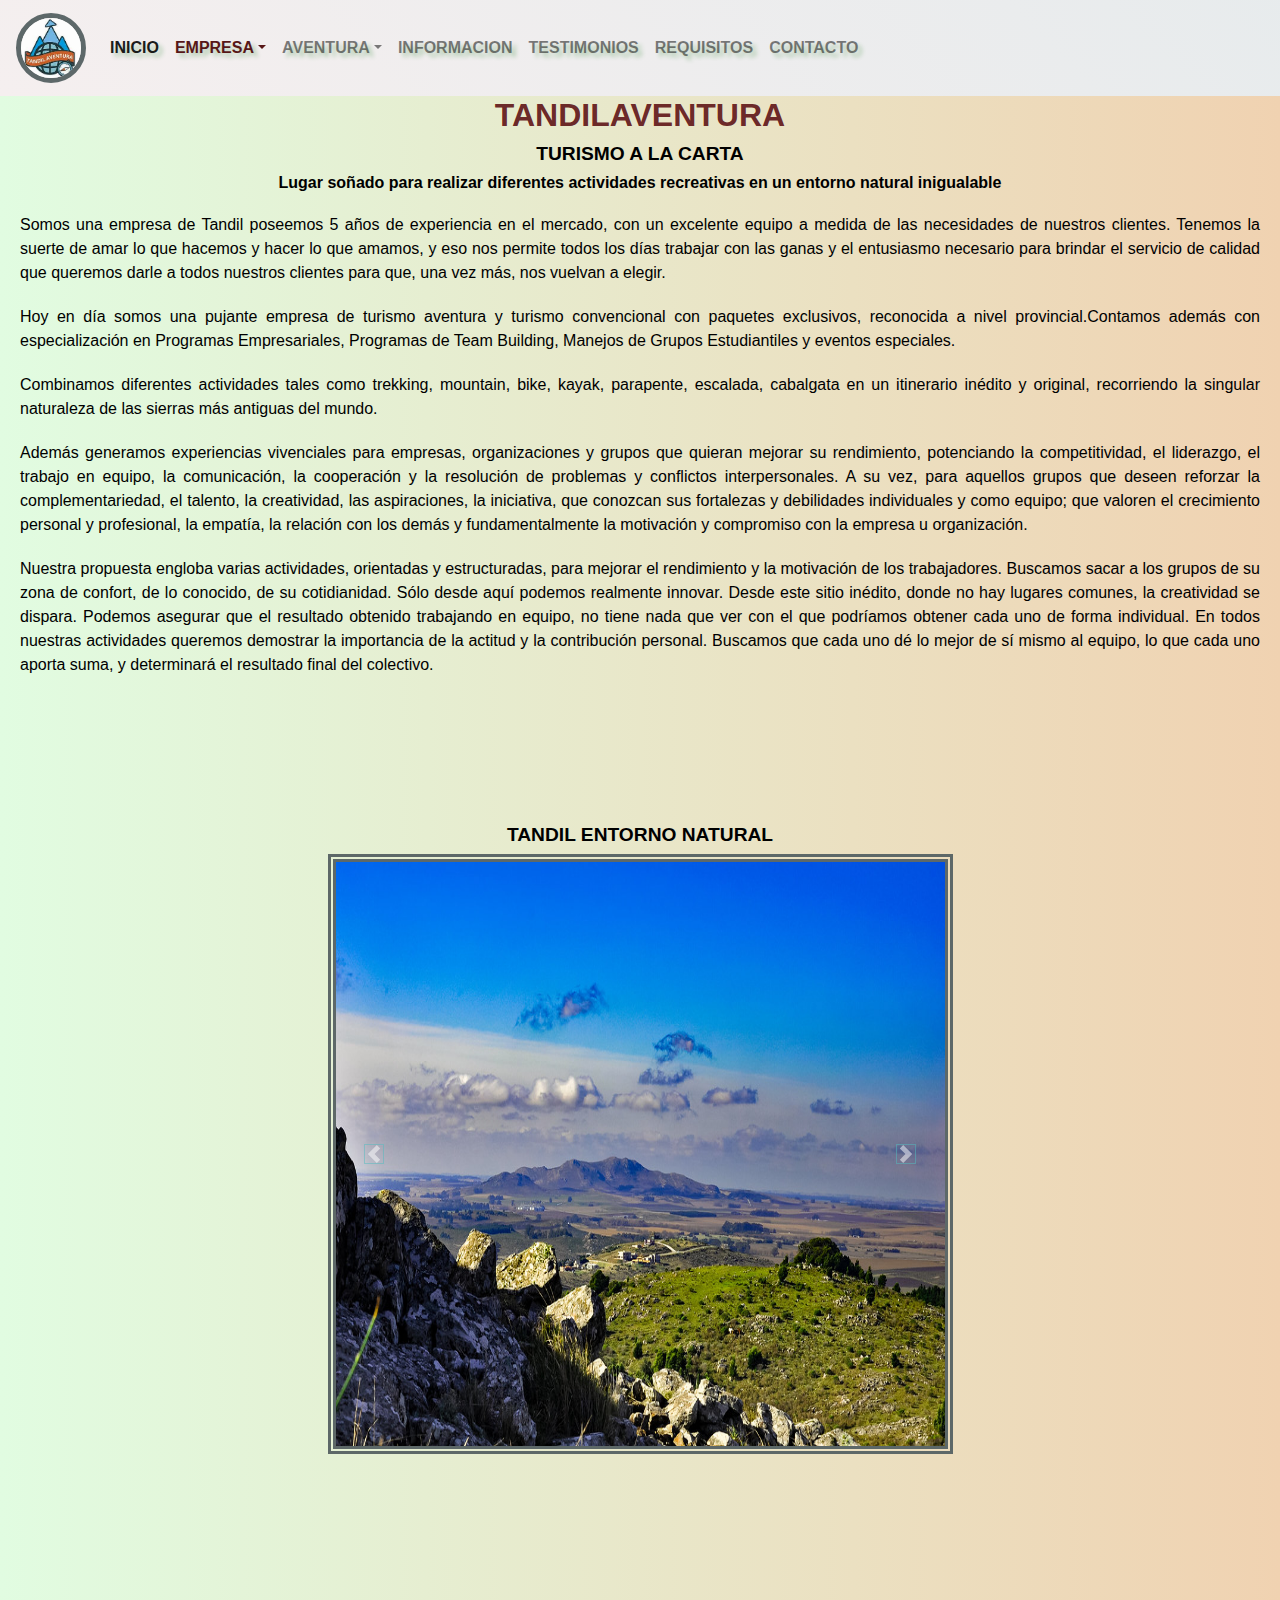
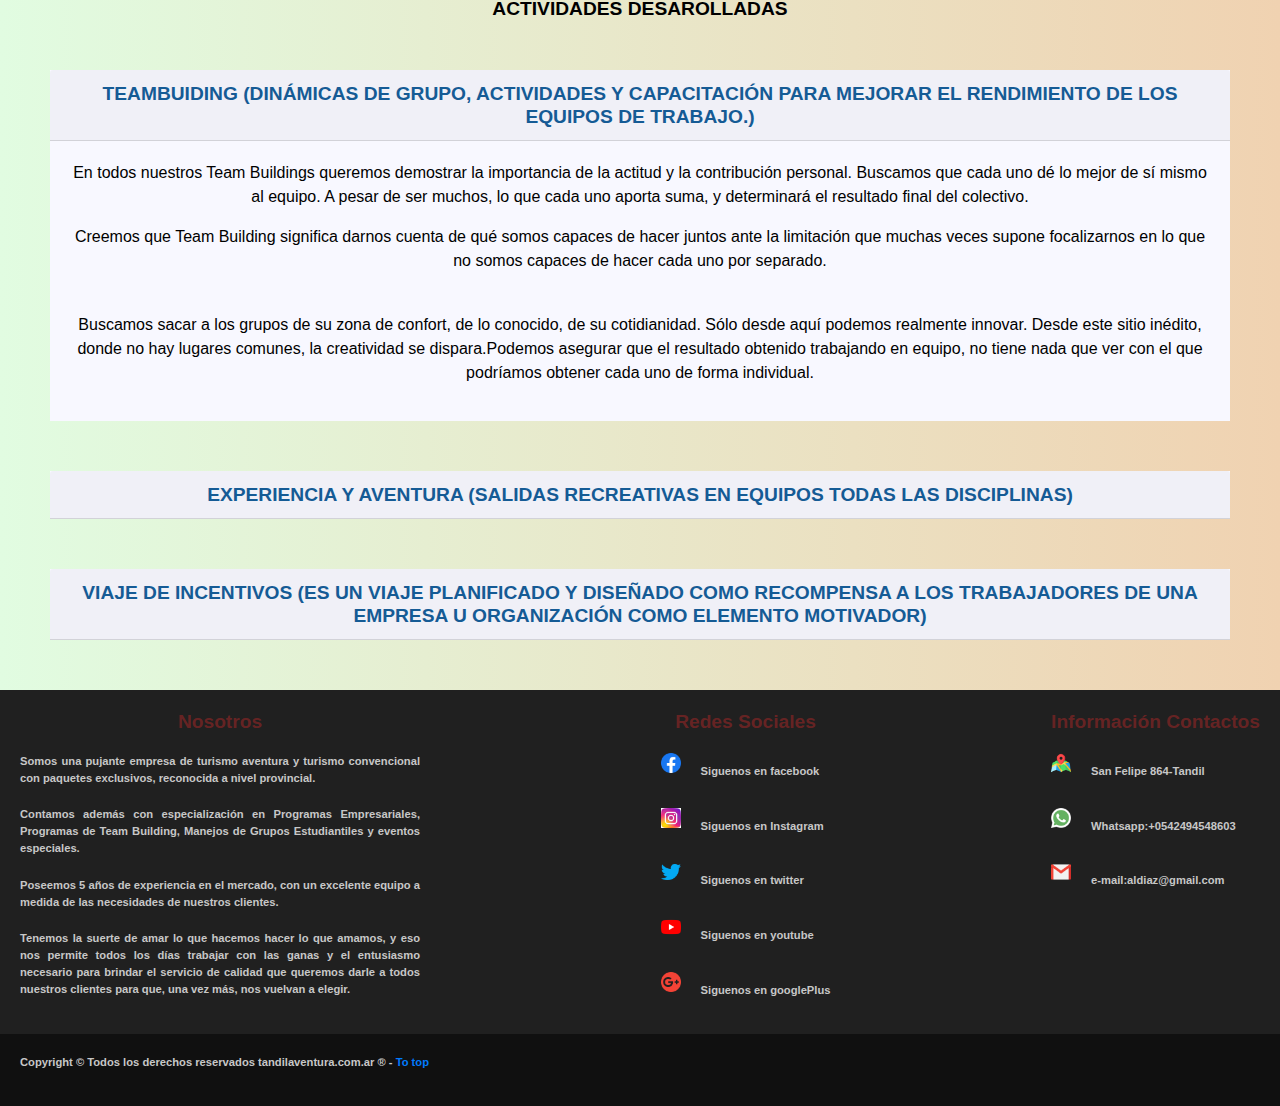
<file: empresa.html>
<!DOCTYPE html>
<html lang="es">
<head>
    <meta charset="UTF-8">
    <meta http-equiv="X-UA-Compatible" content="IE=edge">
    <meta name="viewport" content="width=device-width, initial-scale=1.0">
    <meta name="description" content="somos una pujante empresa de turismo aventura y turismo convencional con paquetes exclusivos, reconocida a nivel provincial.
    Realizamos diferentes actividades recreativas en un entorno natural inigualable">
    <meta name="keywords" content="turismo aventura, actividad recreativa, multiaventura, experiencia natural, deportes, caminatas, trekking, bicicletas, paracaidismo, mountain bike, parapente, kayac, escalar, extremos, navegar, remo, remar, progrmas de team Building, eventos especiales">
    <meta name="author" content="Tandilaventura">
    <meta name="copyright" content="copyright Tandilaventura.com.ar">
    <link rel="icon" href="img/images (1).jpg">
    <title>Tandilaventura</title>
    <link rel="stylesheet" href="assets/bootstrap.min.css">
    <script src="js/jquery.slim.min.js"></script>
    <script src="js/bootstrap.bundle.min.js"></script>  
    <link rel="stylesheet" href="assets/css/main.css">
    <link rel="stylesheet" href="assets/animate.css">
    <script src="assets/wow.js"></script>
    <script>
        new WOW().init();
     </script>
</head>
<body>

    <header>
     <nav class="navbar navbar-expand-lg navbar-light bg-light">       
               <a class="navbar-brand" href="Menu"><img src="img/logo.jpg" alt="Logo" class="logo"></a>
            <button class="navbar-toggler" type="button" data-toggle="collapse" data-target="#navbarSupportedContent" aria-controls="navbarSupportedContent" aria-expanded="false" aria-label="Toggle navigation">
              <span class="navbar-toggler-icon"></span>
            </button>
            <div class="collapse navbar-collapse" id="navbarSupportedContent">
              <ul class="navbar-nav mr-auto">
                <li class="nav-item active">
                  <a class="nav-link" href="index.html">Inicio <span class="sr-only">(current)</span></a>
                </li>
                <li class="nav-item dropdown">
                  <a class="nav-link dropdown-toggle" data-toggle="dropdown"id="navegacionActiva">Empresa</a>
                   <ul class="dropdown-menu">
                        <li><a href="empresa.html">Quienes Somos</a></li>
                        <li><a href="empresa.html#Teambuiding">Teambuiding</a></li>
                        <li><a href="empresa.html#experienciaAventura">Aventura</a></li>
                        <li><a href="empresa.html#viajeIncentivos">Incentivos</a></li>                       
                   </ul>
                </li>
                <li class="nav-item dropdown">
                  <a class="nav-link dropdown-toggle" data-toggle="dropdown">Aventura</a>
                     <ul class="dropdown-menu">
                        <li><a href="aventura.html">Fotos</a></li>
                        <li><a href="aventura.html#ciclismo">Ciclismo</a></li>
                        <li><a href="aventura.html#canotaje">Canotaje</a></li>
                        <li><a href="aventura.html#parapente">Parapente</a></li>
                        <li><a href="aventura.html#paracaida">Paracaidismo</a></li>                       
                        <li><a href="aventura.html#trekking">Trekking</a></li>                       
                        <li><a href="aventura.html#senderismo">Senderismo</a></li>                       
                        <li><a href="aventura.html#vuelo">Vuelos Planeadores</a></li>                       
                        <li><a href="aventura.html#cabalgata">Cabalgatas</a></li>                       
                    </ul>
                </li>
                <li class="nav-item">
                  <a class="nav-link" href="informacion.html">Informacion</a>
                </li>
                <li class="nav-item">
                  <a class="nav-link" href="testimonios.html">Testimonios</a>
                </li>
                <li class="nav-item">
                  <a class="nav-link" href="requisitos.html">Requisitos</a>
                </li>
                <li class="nav-item">
                  <a class="nav-link" href="contacto.html">Contacto</a>
                </li>
              </ul>
            </div>         
      </nav>
    </header>        
      <section>
           <h1>TANDILAVENTURA</h1>
              <h2 class="wow animate__zoomOutUp" data-wow-duration="4s" data-wow-delay=".5s">Turismo a la Carta</h2>
                <h3>Lugar soñado para realizar diferentes actividades recreativas en un entorno natural inigualable</h3>
         
      </section>       
      <section class="empresa">
        
              <p>Somos una empresa de Tandil poseemos 5 años de experiencia en el mercado, con un excelente equipo a medida de las necesidades de nuestros clientes.  Tenemos la suerte de amar lo que hacemos 
                y hacer lo que amamos, y eso nos permite todos los días trabajar con las ganas y el entusiasmo necesario para brindar el servicio de calidad que queremos darle a todos nuestros clientes para que, 
                una vez más, nos vuelvan a elegir.</p> 

            <p>Hoy en día somos una pujante empresa de turismo aventura y turismo convencional con paquetes exclusivos, reconocida a nivel provincial.Contamos además con especialización en Programas Empresariales,
              Programas de Team Building, Manejos de Grupos Estudiantiles y eventos especiales. </p>
            

            <p>Combinamos diferentes actividades tales como trekking, mountain, bike, kayak, parapente, escalada, cabalgata en un itinerario inédito y original, 
              recorriendo la singular naturaleza de las sierras más antiguas del mundo.</p>
          

            <p>Además generamos experiencias vivenciales para empresas, organizaciones y grupos que quieran mejorar su rendimiento, 
              potenciando la competitividad, el liderazgo, el trabajo en equipo, la comunicación, la cooperación y la resolución de  problemas y conflictos interpersonales.
              A su vez, para aquellos grupos que deseen reforzar la complementariedad, el talento, la creatividad, las aspiraciones, la iniciativa, que conozcan
              sus fortalezas y debilidades individuales y como equipo;  que valoren el crecimiento personal y profesional, la empatía, la relación con los demás y 
              fundamentalmente la motivación y compromiso con la empresa u organización.</p>
            
            <p> Nuestra propuesta engloba varias actividades, orientadas y estructuradas, para mejorar el rendimiento y la motivación de los trabajadores. 
            Buscamos sacar a los grupos de su zona de confort, de lo conocido, de su cotidianidad. Sólo desde aquí podemos realmente innovar.
            Desde este sitio inédito, donde no hay lugares comunes, la creatividad se dispara. Podemos asegurar que el resultado obtenido trabajando en equipo, 
            no tiene nada que ver con el que podríamos obtener cada uno de forma individual.
            En todos nuestras actividades queremos demostrar la importancia de la actitud y la contribución personal.
            Buscamos que cada uno dé lo mejor de sí mismo al equipo, lo que cada uno aporta suma, y determinará el resultado final del colectivo.</p>
    </section>
   
    <section>
  
     <div class="row justify-content-center align-content-center vh-100">
        <div class="col-12 col-md-6 col-lg-4 col-xl-6 mb-3"> 
              <h2 class="text-center">Tandil entorno natural</h2>
          <div id="carouselExampleIndicators" class="carousel slide" data-ride="carousel">
            <div class="carousel-inner" role="listbox">
              <div class="carousel-item active">
                  <img class="d-block w-100" src="img/49974961298_8bacd58424_b.jpg"data-src="holder.js/900x400?theme=social" alt="Imagen Tandil">
              </div>
              <div class="carousel-item">
                  <img class="d-block w-100" src="img/carrusel/2472_1354065685.jpg" data-src="holder.js/900x400?theme=industrial" alt="Tandil">
              </div>
              <div class="carousel-item">
                  <img class="d-block w-100" src="img/fotohd8.jpg" data-src="holder.js/900x400?theme=industrial" alt="Tandil">
              </div>
              <div class="carousel-item">
                <img class="d-block w-100" src="img/fotohd5.jpg" data-src="holder.js/900x400?theme=industrial" alt="cerro Tandil">
              </div>
              <div class="carousel-item">
                <img class="d-block w-100" src="img/carrusel/rancho popy.jpg" data-src="holder.js/900x400?theme=industrial" alt="trekking Tandil">
              </div>             
              <div class="carousel-item">
                  <img class="d-block w-100" src="img/fotohd10.jpg" data-src="holder.js/900x400?theme=industrial" alt="Tandil">
              </div>
              <div class="carousel-item">
                  <img class="d-block w-100" src="img/150530154201g.jpg" data-src="holder.js/900x400?theme=industrial" alt="Tandil">
              </div>
              <div class="carousel-item">
                  <img class="d-block w-100" src="img/carrusel/Paisaje-en-el-Tandil.jpg" data-src="holder.js/900x400?theme=industrial" alt="Tandil">
              </div>
              <a class="carousel-control-prev" href="#carouselExampleIndicators" role="button" data-slide="prev">
                <span class="carousel-control-prev-icon" aria-hidden="true"></span>
                <span class="sr-only">Previous</span>
              </a>
              <a class="carousel-control-next" href="#carouselExampleIndicators" role="button" data-slide="next">
                <span class="carousel-control-next-icon" aria-hidden="true"></span>
                <span class="sr-only">Next</span>
              </a>  
            </div>     
          </div> 
        </div>  
      </div> 
    </section>     
    
  <section class="actividad">
    <div id="accordion" role="tablist">
           <h2>Actividades desarolladas</h2>       
  
          <div class="card_m">  
              <div class="card-header" role="tab" id="headingOne">
                <h2 class="mb-0">
                  <a data-toggle="collapse" href="#collapseOne" aria-expanded="false" aria-controls="collapseOne" id="Teambuiding">
                  Teambuiding (Dinámicas de Grupo, actividades y capacitación para mejorar el rendimiento de los Equipos de Trabajo.)
                  </a>
                </h2>
              </div>
            <div id="collapseOne" class="collapse show" role="tabpanel" aria-labelledby="headingOne">
                <div class="card-body">                     
                 <p>En todos nuestros Team Buildings queremos demostrar la importancia de la 
                  actitud y la contribución personal. Buscamos que cada uno dé lo mejor de sí mismo al equipo. A pesar de ser muchos, 
                  lo que cada uno aporta suma, y determinará el resultado final del colectivo.</p>

                  <p>Creemos que Team Building significa darnos cuenta de qué somos capaces 
                  de hacer juntos ante la limitación que muchas veces supone focalizarnos 
                  en lo que no somos capaces de hacer cada uno por separado.</p>
    ​
                  <p>Buscamos sacar a los grupos de su zona de confort, de lo conocido, de su cotidianidad. Sólo desde aquí podemos realmente innovar. 
                  Desde este sitio inédito, donde no hay lugares comunes, la creatividad se dispara.Podemos asegurar que el resultado obtenido trabajando en equipo, no tiene 
                  nada que ver con el que podríamos obtener cada uno de forma individual.</p>
                </div>
            </div>
          </div>
        <div class="card_m">
          <div class="card-header" role="tab" id="headingTwo">
            <h2 class="mb-0">
              <a class="collapsed" data-toggle="collapse" href="#collapseTwo" aria-expanded="false" aria-controls="collapseTwo" id="experienciaAventura">
                Experiencia y Aventura (Salidas recreativas en equipos todas las disciplinas)
              </a>
            </h2>
          </div>
          <div id="collapseTwo" class="collapse" role="tabpanel" aria-labelledby="headingTwo">
            <div class="card-body">
              <p>Experiencias y salidas recreativas de aventura de 1 o más días para que los equipos de trabajo se relajen en la naturaleza y conecten fuera del ámbito laboral. 
                Buscamos sacar a los grupos de su zona de confort, de lo conocido, de su cotidianidad. Sólo desde aquí podemos realmente innovar. 
                Desde este sitio inédito, donde no hay lugares comunes, la creatividad se dispara.</p> 
            </div>
          </div>
        </div>
        <div class="card_m">
          <div class="card-header" role="tab" id="headingThree">
            <h2 class="mb-0">
              <a class="collapsed" data-toggle="collapse" href="#collapseThree" aria-expanded="false" aria-controls="collapseThree" id="viajeIncentivos">
              Viaje de Incentivos  (Es un viaje planificado y diseñado como recompensa a los trabajadores de una empresa u organización 
              como elemento motivador)
              </a>
            </h2>
          </div>
          <div id="collapseThree" class="collapse" role="tabpanel" aria-labelledby="headingThree">
             <div class="card-body">
                <p>Es un viaje hecho a la medida de un cliente. Incluye valores añadidos y busca 
                el mayor grado de satisfacción de su personal/ clientes, con el fin de fortalecer las relaciones 
                entre estos y la empresa.</p> 
             </div>
          </div>
        </div>
    </div>
  </section>

 <footer>
  <div class="footerInfomacion">
    <div class="containerBody">
      <div class="informacion">
          <h1>Nosotros</h1>
            <p>Somos una pujante empresa de turismo aventura y turismo convencional con paquetes exclusivos, 
            reconocida a nivel provincial. </p>

           <p>Contamos además con especialización en Programas Empresariales,
            Programas de Team Building, Manejos de Grupos Estudiantiles y eventos especiales.</p>

            <p>Poseemos 5 años de experiencia en el mercado, con un excelente equipo a medida de las necesidades de nuestros clientes. </p> 
              
           <p>Tenemos la suerte de amar lo que hacemos  hacer lo que amamos, y eso nos permite todos los días trabajar con las ganas y 
              el entusiasmo necesario para brindar el servicio de calidad que queremos darle a todos nuestros clientes para que, una vez más, nos vuelvan a elegir.</p>
      </div>
      <div class="redesSociales">
          <h1>Redes Sociales</h1>
          <div class="redes">
              <img src="img/carrusel/facebook.png" alt="facebook">
              <label class="facebook">Siguenos en facebook</label> 
          </div>
          <div class="redes">
            <img src="img/instagran.jpg" alt="Instagram">
            <label class="instagram">Siguenos en Instagram</label> 
          </div>
          <div class="redes">
            <img src="img/carrusel/twitternuevo.png" alt="Twitter">
            <label class="twitter">Siguenos en twitter</label> 
          </div>
          <div class="redes">
            <img src="img/carrusel/youtube.png" alt="youtube">
            <label class="youtube">Siguenos en youtube</label>
          </div>      
          <div class="redes">
            <img src="img/carrusel/Google Plus.png" alt="Google Plus">
            <label class="googlePlus">Siguenos en googlePlus</label>
          </div>
      </div>
      <div class="contacto">
          <h1>Información Contactos</h1>
        <div class="contactos">
          <img src="img/gps.png" alt="direccion de Tandilaventura">
          <label class="direccion">San Felipe 864-Tandil</label> 
        </div>
        <div class="contactos">
           <img src="img/whatsapp img.png" alt="whatsapp">
           <label class="whatsapp">Whatsapp:+0542494548603</label>
        </div>
        <div class="contactos">
           <img src="img/gmail.png" alt="gmail">
           <label class="e_mail">e-mail:aldiaz@gmail.com</label>
        </div>
      </div>    
    </div>
  </div> 
  <div class="containerFooter">
    <div class="derechos">
      <p>Copyright &copy; Todos los derechos reservados tandilaventura.com.ar &reg;
        - <a href="">To top</a></p>  
    </div>
  </div>
</footer>     
</html>
</file>
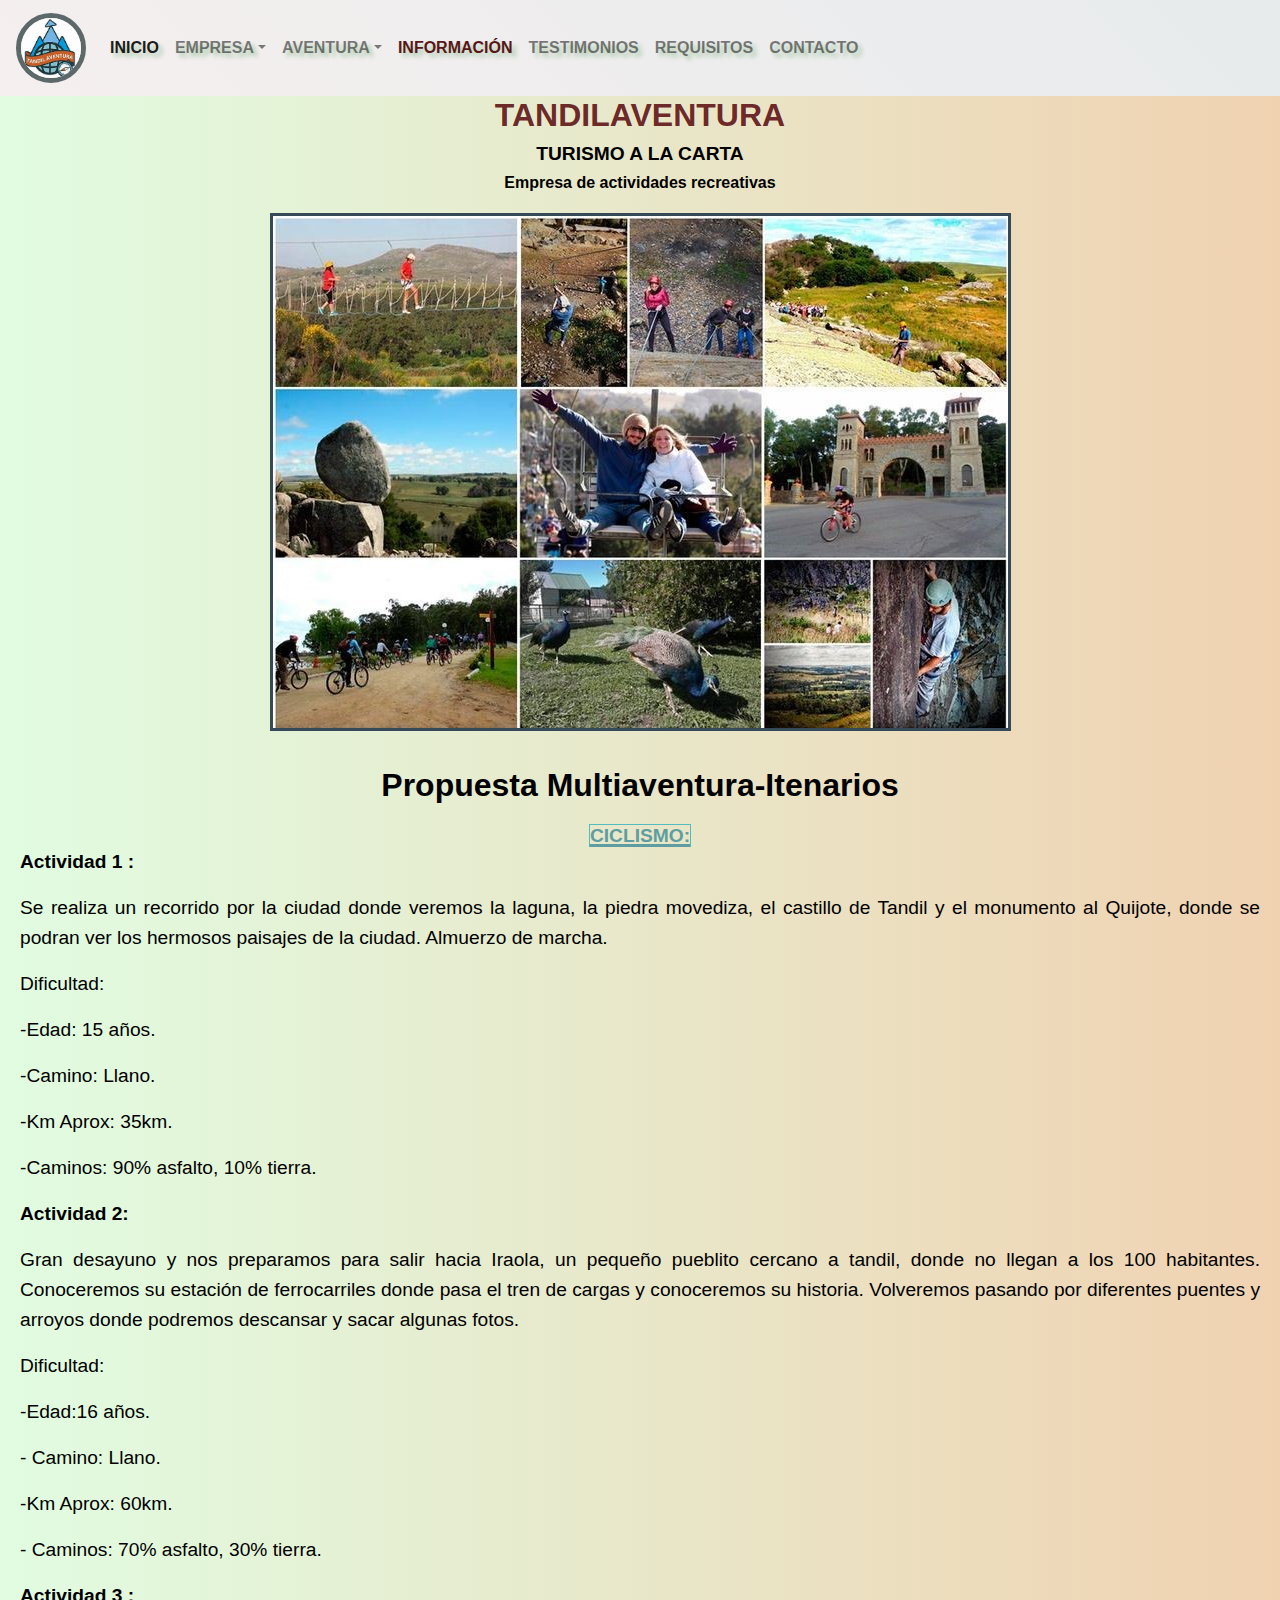
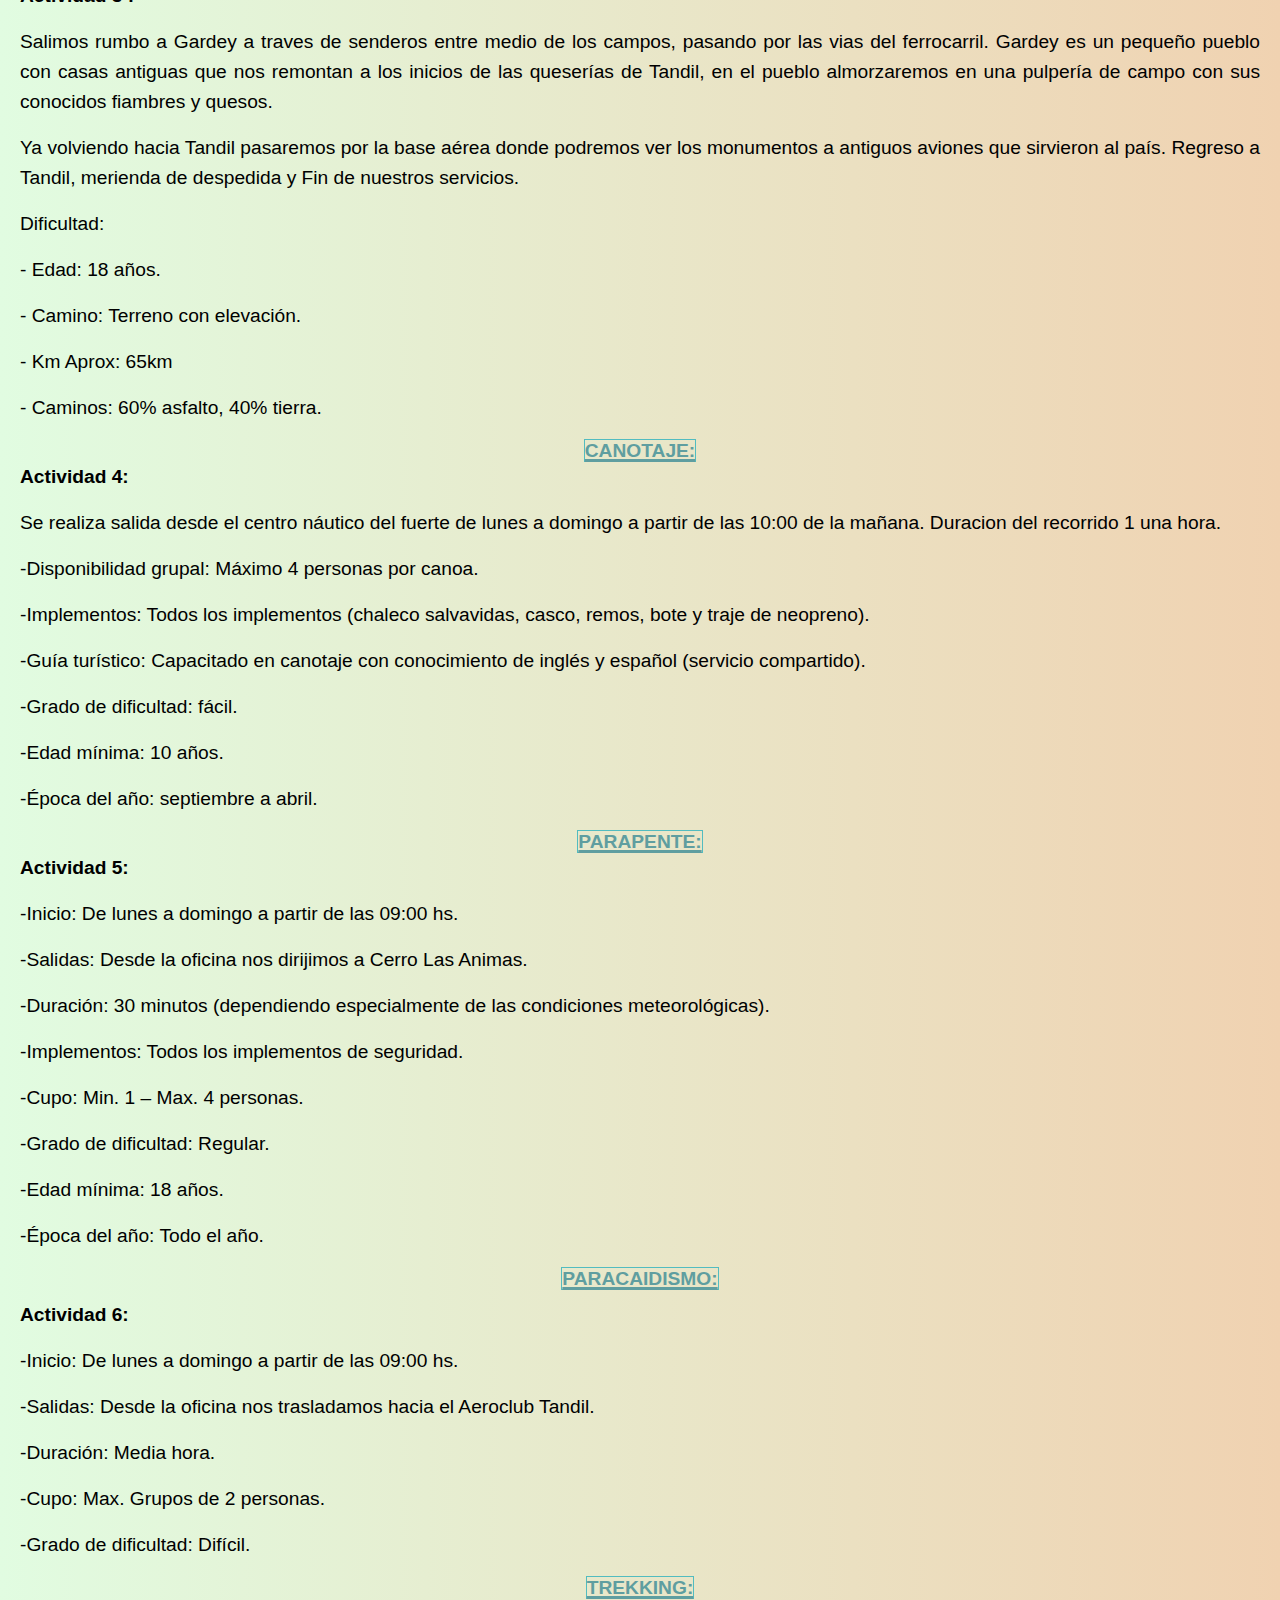
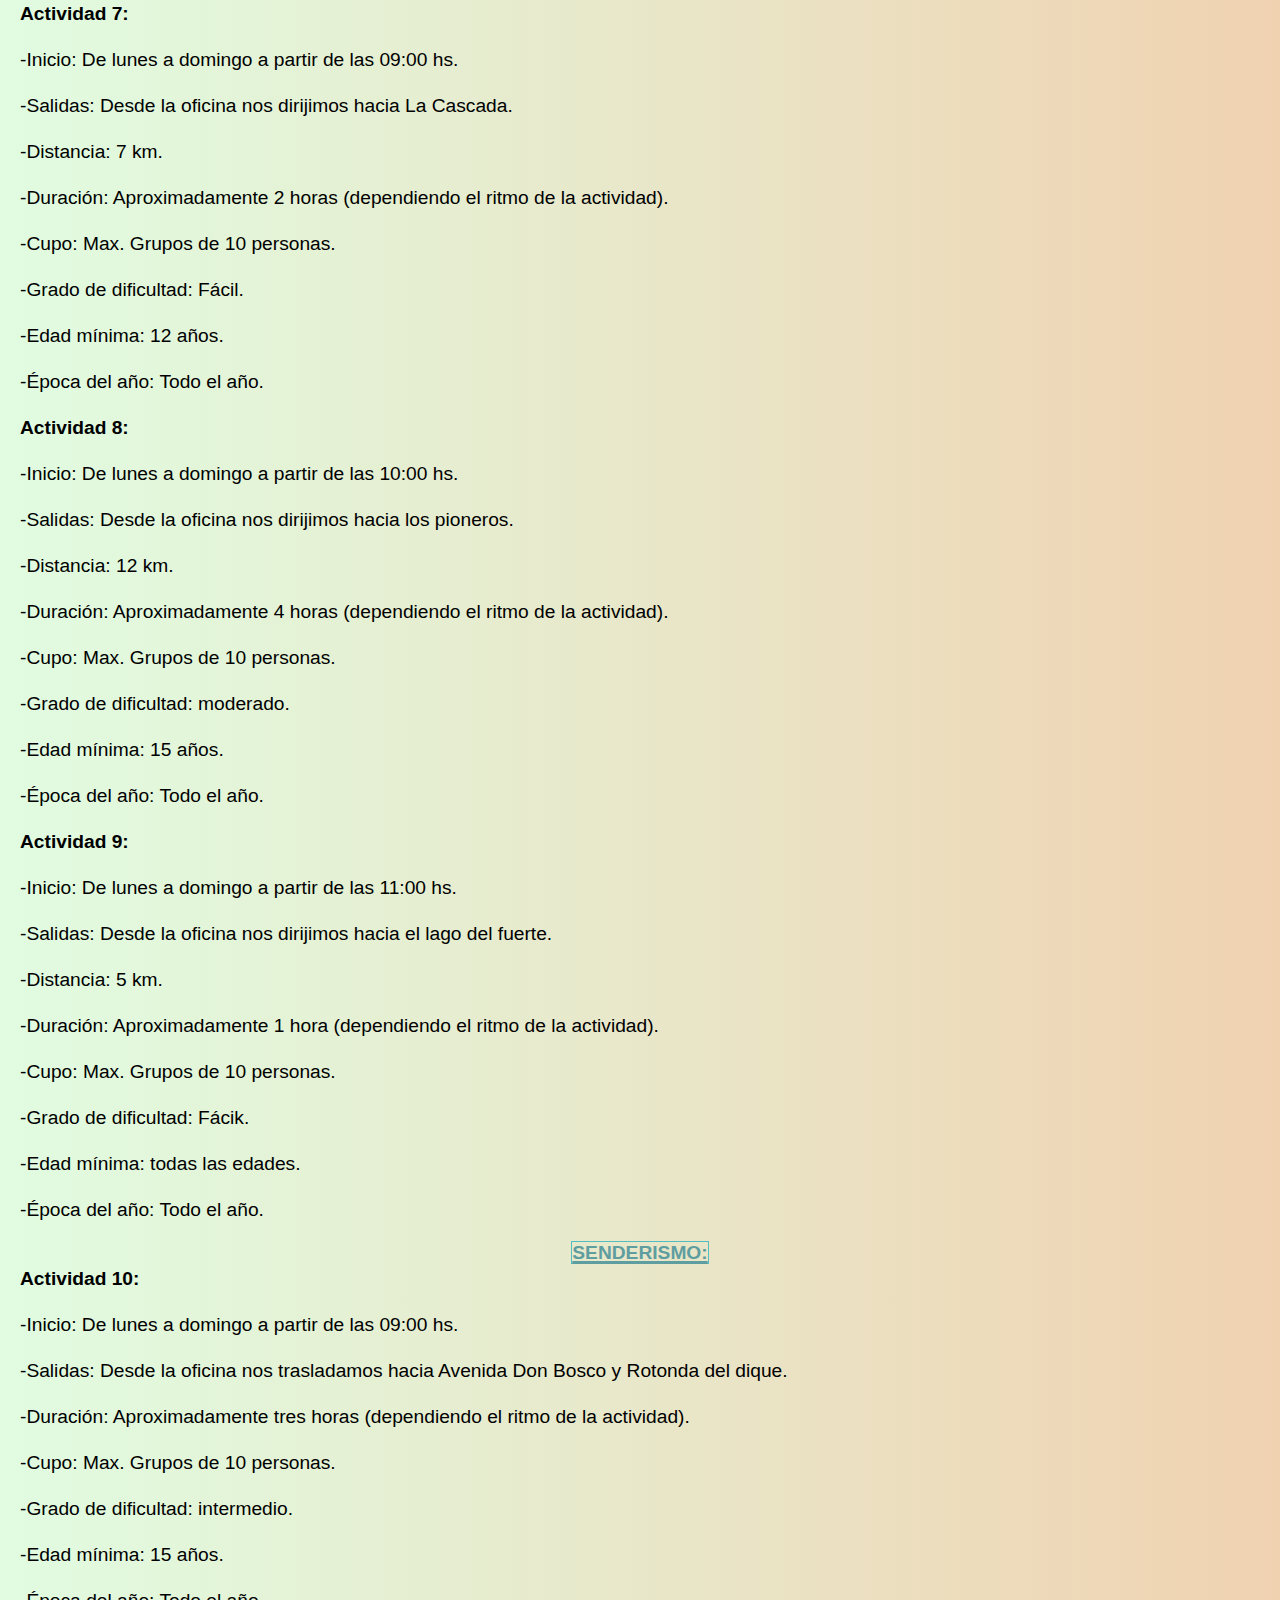
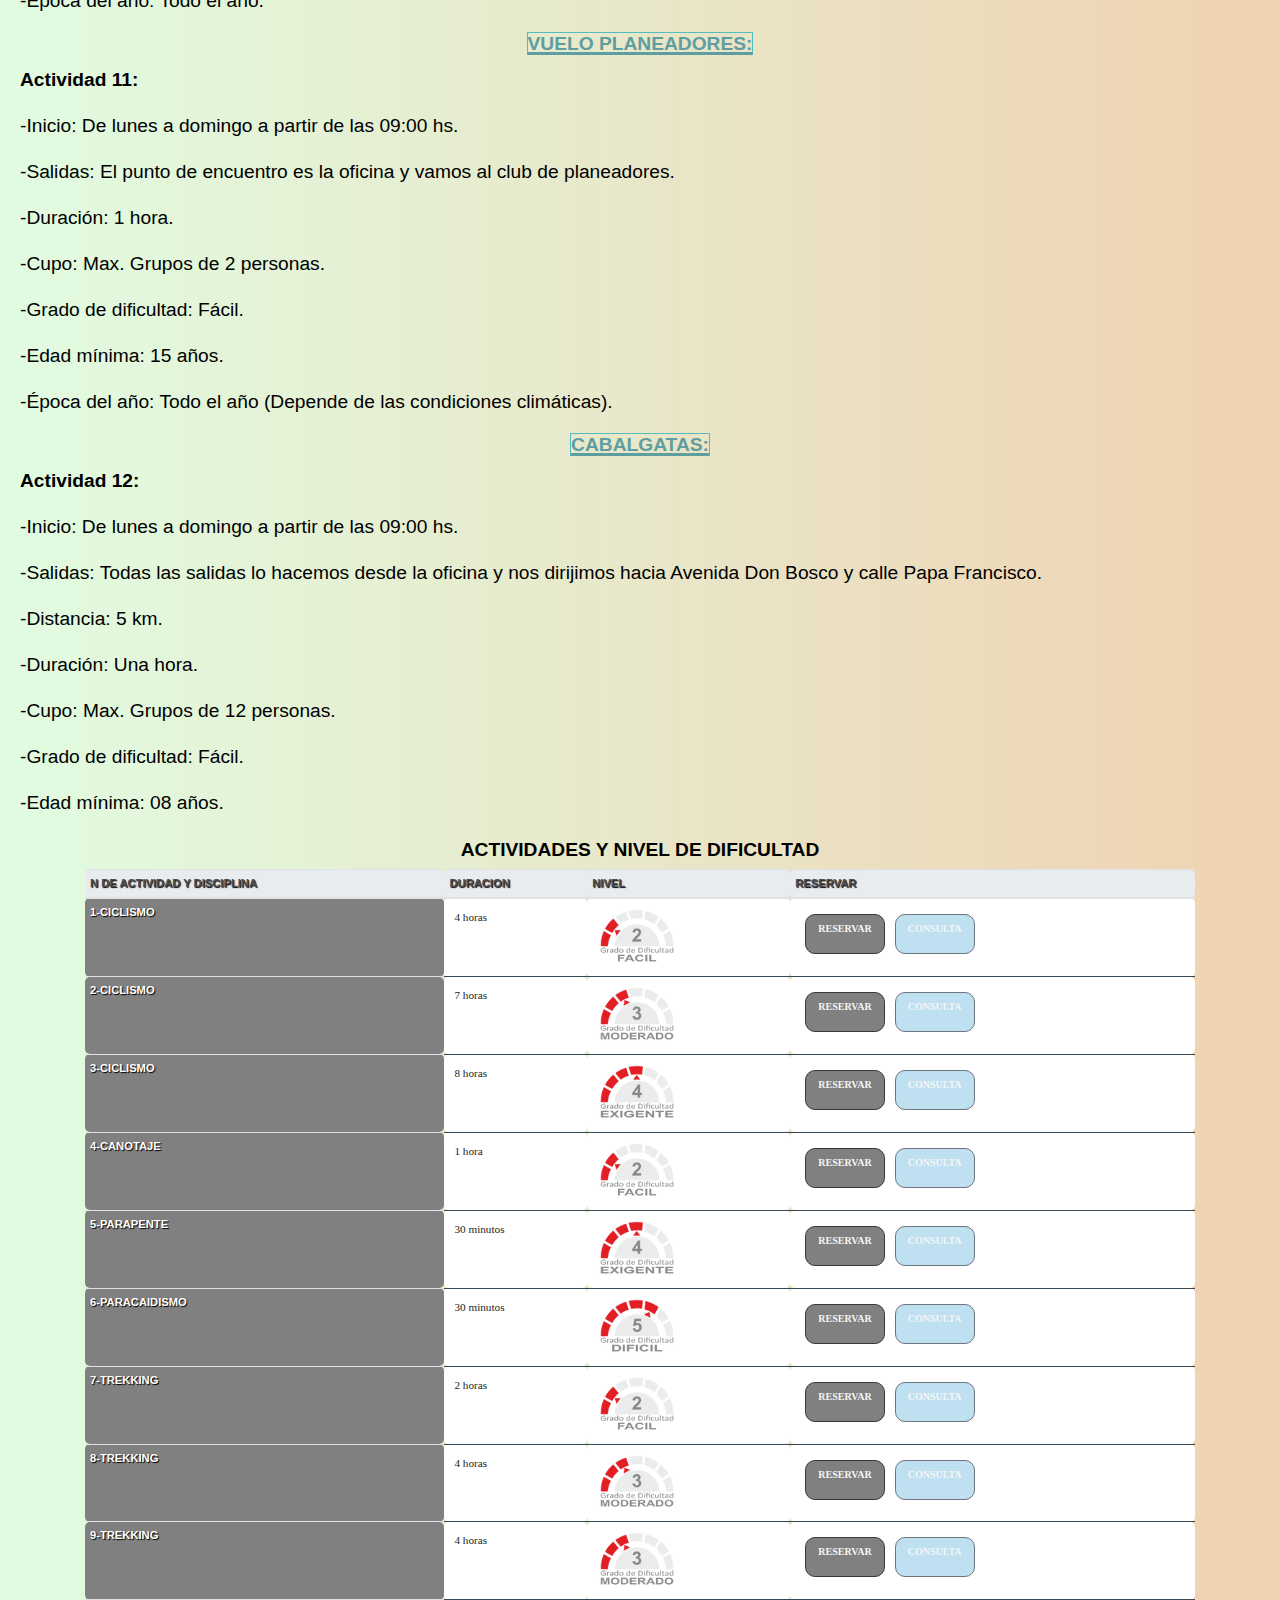
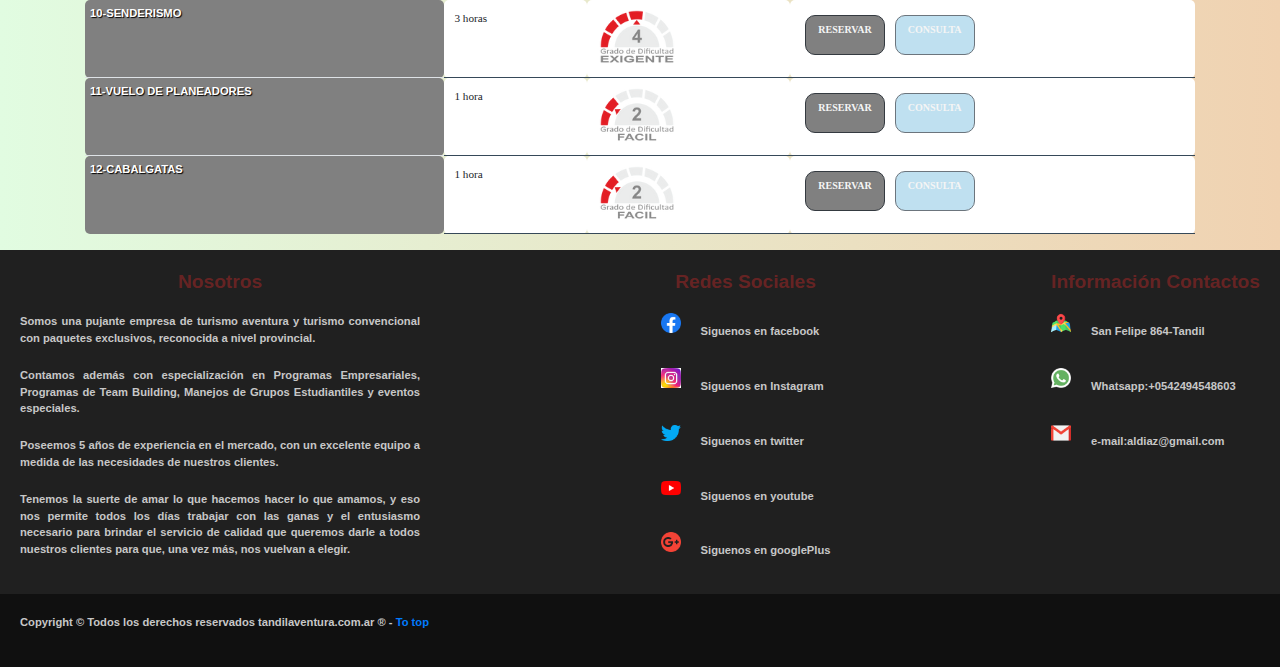
<file: informacion.html>
<!DOCTYPE html>
<html lang="es">
<head>
    <meta charset="UTF-8">
    <meta http-equiv="X-UA-Compatible" content="IE=edge">
    <meta name="viewport" content="width=device-width, initial-scale=1.0">
    <meta name="description" content="somos una pujante empresa de turismo aventura y turismo convencional con paquetes exclusivos, reconocida a nivel provincial.
    Realizamos diferentes actividades recreativas en un entorno natural inigualable">
    <meta name="keywords" content="turismo aventura, actividad recreativa, multiaventura, experiencia natural, deportes, caminatas, trekking, bicicletas, paracaidismo, mountain bike, parapente, kayac, escalar, extremos, navegar, remo, remar, progrmas de team Building, eventos especiales">
    <meta name="author" content="Tandilaventura">
    <meta name="copyright" content="copyright Tandilaventura.com.ar">
    <link rel="icon" href="img/images (1).jpg">
    <title>Tandilaventura</title>
    <link rel="stylesheet" href="assets/bootstrap.min.css">
    <script src="js/jquery.slim.min.js"></script>
    <script src="js/bootstrap.bundle.min.js"></script>  
    <link href="https://fonts.googleapis.com/css2?family=League+Spartan&family=Pacifico&family=Raleway:wght@300&display=swap" rel="stylesheet">
        <link rel="stylesheet" href="assets/css/main.css">
    <link rel="stylesheet" href="assets/animate.css">
    <script src="assets/wow.js"></script>
    <script>
        new WOW().init();
     </script>

</head>
<body>
  <header>
    <nav class="navbar navbar-expand-lg navbar-light bg-light">
          <a class="navbar-brand" href="#"><img src="img/logo.jpg" alt="Logo" class="logo"></a>
          <button class="navbar-toggler" type="button" data-toggle="collapse" data-target="#navbarSupportedContent" aria-controls="navbarSupportedContent" aria-expanded="false" aria-label="Toggle navigation">
            <span class="navbar-toggler-icon"></span>
          </button>
        
      <div class="collapse navbar-collapse" id="navbarSupportedContent">
            <ul class="navbar-nav mr-auto">
              <li class="nav-item active">
                <a class="nav-link" href="index.html">Inicio <span class="sr-only">(current)</span></a>
              </li>
              <li class="nav-item dropdown">
                <a class="nav-link dropdown-toggle" data-toggle="dropdown">Empresa</a>
                 <ul class="dropdown-menu">
                      <li><a href="empresa.html">Quienes Somos</a></li>
                      <li><a href="empresa.html#Teambuiding">Teambuiding</a></li>
                      <li><a href="empresa.html#experienciaAventura">Aventura</a></li>
                      <li><a href="empresa.html#viajeIncentivos">Incentivos</a></li>                       
                 </ul>
              </li>
              <li class="nav-item dropdown">
                <a class="nav-link dropdown-toggle" data-toggle="dropdown">Aventura</a>
                <ul class="dropdown-menu">
                   <li><a href="aventura.html">Fotos</a></li>
                   <li><a href="aventura.html#ciclismo">Ciclismo</a></li>
                   <li><a href="aventura.html#canotaje">Canotaje</a></li>
                   <li><a href="aventura.html#parapente">Parapente</a></li>
                   <li><a href="aventura.html#paracaida">Paracaidismo</a></li>                       
                   <li><a href="aventura.html#trekking">Trekking</a></li>                       
                   <li><a href="aventura.html#senderismo">Senderismo</a></li>                       
                   <li><a href="aventura.html#vuelo">Vuelos Planeadores</a></li>                       
                   <li><a href="aventura.html#cabalgata">Cabalgatas</a></li>                       
                 </ul>
              </li>
              <li class="nav-item">
                <a class="nav-link" href="informacion.html"id="navegacionActiva">Información</a>
              </li>
              <li class="nav-item">
                <a class="nav-link" href="testimonios.html">Testimonios</a>
              </li>                             
              <li class="nav-item">
                <a class="nav-link" href="requisitos.html">Requisitos</a>
              </li>
              <li class="nav-item">
                <a class="nav-link" href="contacto.html">Contacto</a>
              </li>        
           </ul>
        </div>
    </nav>
  </header>
    <section>
        <h1>TANDILAVENTURA</h1>
          <h2>Turismo a la Carta</h2>
            <h3>Empresa de actividades recreativas</h3>   
    </section>

    <section class="multiAventura">
      
        <div class="contenedorMulti">
          <img src="img/portada4.jpg" alt="multiaventura">  
        </div>
          
    <h1>Propuesta Multiaventura-Itenarios</h1>               
      
    <h2 id="ciclismo"><span>Ciclismo:</span></h2>   
        
      <p><b> Actividad 1 : </b></p> 
        
        <p> Se realiza un recorrido por la ciudad donde veremos la laguna, la piedra movediza, el castillo de Tandil y el monumento al Quijote, 
        donde se podran ver los hermosos paisajes de la ciudad. Almuerzo de marcha.</p>
        
        <p> Dificultad: </p>
        <p>-Edad: 15 años.</p>
        <p>-Camino: Llano.</p>
        <p>-Km Aprox:  35km.</p>
        <p>-Caminos:  90% asfalto, 10% tierra. </p> 
    

        <p><b> Actividad 2:</b>
          
        <p>  Gran desayuno y nos preparamos para salir hacia Iraola, un pequeño pueblito cercano a tandil, donde no llegan a los 100 habitantes. 
          Conoceremos su estación de ferrocarriles donde pasa el tren de cargas y conoceremos su historia. Volveremos pasando por diferentes puentes y 
          arroyos donde podremos descansar y sacar algunas fotos. </p>
        
        <p> Dificultad: </p>
        <p>-Edad:16 años.</p>
        <p>- Camino: Llano.</p>
        <p>-Km Aprox:  60km. </p>
        <p>- Caminos:  70% asfalto, 30% tierra.</p>
        
        <p><b> Actividad 3 :</b> <p> Salimos rumbo a Gardey a traves de senderos entre medio de los campos, pasando por las vias del ferrocarril. 
          Gardey es un pequeño pueblo con casas antiguas que nos remontan a los inicios de las queserías de Tandil, en el pueblo almorzaremos en una pulpería de campo
          con sus conocidos fiambres y quesos. </p>

          <p> Ya volviendo hacia Tandil pasaremos por la base aérea donde podremos ver los monumentos a antiguos aviones que sirvieron al país. 
          Regreso a Tandil, merienda de despedida y Fin de nuestros servicios. </p>
        
        <p> Dificultad: </p>
        <p>- Edad: 18 años.</p>
        <p>- Camino: Terreno con elevación.</p>
        <p>- Km Aprox:  65km </p>
        <p>- Caminos:  60% asfalto, 40% tierra. </p> 

    <h2 id="canotaje"><span>Canotaje:</span></h2>  

        <p><b>Actividad 4:</b></p> 
        <p> Se realiza salida desde el centro náutico del fuerte de lunes a domingo a partir de las 10:00 
          de la mañana. Duracion del recorrido 1 una hora.</p>  
          <p>-Disponibilidad grupal: Máximo 4 personas por canoa.</p>
          <p>-Implementos: Todos los implementos (chaleco salvavidas, casco, remos, bote y traje de neopreno).</p>
          <p>-Guía turístico: Capacitado en canotaje con conocimiento de inglés y español (servicio compartido).</p>
          <p> -Grado de dificultad: fácil. </p> 
          <p> -Edad mínima: 10 años. </p> 
          <p>-Época del año: septiembre a abril. </p>

    <h2 id="parapente"><span>Parapente:</span></h2>

          <p><b>Actividad 5:</b>
          <p> -Inicio: De lunes a domingo a partir de las 09:00 hs.</p>
          <p> -Salidas: Desde la oficina nos dirijimos a Cerro Las Animas.</p>       
          <p> -Duración: 30 minutos (dependiendo especialmente de las condiciones meteorológicas). </p>       
          <p> -Implementos: Todos los implementos de seguridad.</p>
          <p> -Cupo: Min. 1 – Max. 4 personas. </p>
          <p> -Grado de dificultad: Regular.</p>
          <p> -Edad mínima: 18 años.</p>
          <p> -Época del año: Todo el año.</p>

    <h2 id="paracaidismo"> <span>Paracaidismo:</span></h2>
          <p><b>Actividad 6:</b>
        <p> -Inicio: De lunes a domingo a partir de las 09:00 hs.</p>
        <p> -Salidas: Desde la oficina nos trasladamos hacia el Aeroclub Tandil. </p>
        <p> -Duración: Media hora.</p>
        <p> -Cupo: Max. Grupos de 2 personas. </p>
        <p> -Grado de dificultad: Difícil.</p>

        
    <h2 id="trekking"><span>Trekking:</span></h2>
          <p><b>Actividad 7:</b></p>
          <p> -Inicio: De lunes a domingo a partir de las 09:00 hs.</p>
          <p> -Salidas: Desde la oficina nos dirijimos hacia La Cascada.</p>
          <p> -Distancia: 7 km.</p>
          <p> -Duración: Aproximadamente 2 horas (dependiendo el ritmo de la actividad).</p>
          <p> -Cupo: Max. Grupos de 10 personas.</p>
          <p> -Grado de dificultad: Fácil.</p>
          <p> -Edad mínima: 12 años. </p>
          <p> -Época del año: Todo el año. </p>      
    
    
          <p><b>Actividad 8:</b></p>
          <p> -Inicio: De lunes a domingo a partir de las 10:00 hs.</p>
          <p> -Salidas: Desde la oficina nos dirijimos hacia los pioneros.</p>
          <p> -Distancia: 12 km.</p>
          <p> -Duración: Aproximadamente 4 horas (dependiendo el ritmo de la actividad).</p>
          <p> -Cupo: Max. Grupos de 10 personas.</p>
          <p> -Grado de dificultad: moderado.</p>
          <p> -Edad mínima: 15 años. </p>
          <p> -Época del año: Todo el año. </p>      

    
          <p><b>Actividad 9:</b></p>
          <p> -Inicio: De lunes a domingo a partir de las 11:00 hs.</p>
          <p> -Salidas: Desde la oficina nos dirijimos hacia el lago del fuerte.</p>
          <p> -Distancia: 5 km.</p>
          <p> -Duración: Aproximadamente 1 hora (dependiendo el ritmo de la actividad).</p>
          <p> -Cupo: Max. Grupos de 10 personas.</p>
          <p> -Grado de dificultad: Fácik.</p>
          <p> -Edad mínima: todas las edades. </p>
          <p> -Época del año: Todo el año. </p>      

    <h2 id="senderismo"><span> Senderismo:</span></h2>
          <p><b>Actividad 10:</b></p>
          <p> -Inicio: De lunes a domingo a partir de las 09:00 hs.</p>
          <p> -Salidas: Desde la oficina nos trasladamos hacia Avenida Don Bosco y Rotonda del dique.</p>
          <p> -Duración: Aproximadamente tres horas (dependiendo el ritmo de la actividad).</p>
          <p> -Cupo: Max. Grupos de 10 personas.</p>
          <p> -Grado de dificultad: intermedio.</p>
          <p> -Edad mínima: 15 años. </p>
          <p> -Época del año: Todo el año. </p>

    <h2 id="vueloPlaneadores"><span> Vuelo Planeadores: </span></h2>
          <p><b>Actividad 11:</b></p>
          <p> -Inicio: De lunes a domingo a partir de las 09:00 hs.</p>
          <p> -Salidas: El punto de encuentro es la oficina y vamos al club de planeadores.</p>
          <p> -Duración: 1 hora.</p>
          <p> -Cupo: Max. Grupos de 2 personas.</p>
          <p> -Grado de dificultad: Fácil.</p>
          <p> -Edad mínima: 15 años. </p>
          <p> -Época del año: Todo el año (Depende de las condiciones climáticas). </p>

    <h2 id="cabalgatas"><span>Cabalgatas:</span></h2>
          <p><b>Actividad 12:</b></p>
          <p> -Inicio: De lunes a domingo a partir de las 09:00 hs.</p>
          <p>  -Salidas: Todas las salidas lo hacemos desde la oficina y nos dirijimos hacia Avenida Don Bosco y calle Papa Francisco.</p>
          <p> -Distancia: 5 km.</p>
          <p>  -Duración: Una hora.	</p>
          <p> -Cupo: Max. Grupos de 12 personas.</p>
          <p>  -Grado de dificultad: Fácil.</p>
          <p> -Edad mínima: 08 años. </p>
      
    

      </section>
        <section class="calendario">
          <h2>Actividades y nivel de dificultad</h2>
          <div class="container">
          
            <table class="table table-reflow">                     
            <thead class="thead-light">
              <tr>
                <th>N de Actividad y Disciplina </th>                
                <th>Duracion</th>                                                           
                <th>Nivel</th>                                           
                <th>Reservar</th>
              </tr>
            </thead>
            <tbody>
              <tr>
                <th scope="row">1-Ciclismo</th>                                       
                <td> 4 horas</td>                                
                <td> <img src="img/grado de dificultad 2.webp" alt="grado dificultad 2"></td>                                
                <td><a href="#" button type="button" class="btn btn-dark">RESERVAR</a><a href="contacto.html" button type="button" 
                  class="btn btn-secondary">CONSULTA</button></a></td>
              </tr>
              <tr>
                <th scope="row">2-Ciclismo</th>                                                   
                <td> 7 horas</td>                                
                <td> <img src="img/moderado3.webp" alt="grado de dificultad 3"></td>                                
                <td><a href="#" button type="button" class="btn btn-dark">RESERVAR</a><a href="contacto.html" button type="button" 
                  class="btn btn-secondary">CONSULTA</button></a></td>
              </tr>
                <th scope="row">3-Ciclismo</th>                                          
                <td> 8 horas</td>                            
                <td><img src="img/moderado 4.webp" alt="grado de dificultad 4"></td>                        
                <td><a href="#" button type="button" class="btn btn-dark">RESERVAR</a><a href="contacto.html" button type="button" 
                  class="btn btn-secondary">CONSULTA</button></a></td>
              <tr>             
                <th scope="row">4-Canotaje</th>                                          
                <td> 1 hora</td>                            
                <td><img src="img/grado de dificultad 2.webp" alt="grado de dificultad 2"></td>                              
                <td><a href="#" button type="button" class="btn btn-dark">RESERVAR</a><a href="contacto.html" button type="button" 
                  class="btn btn-secondary">CONSULTA</button></a></td>
              </tr>
              <tr>
                <th scope="row">5-Parapente</th>                                          
                <td> 30 minutos</td>                            
                <td><img src="img/moderado 4.webp" alt="grado de dificultad 4"></td>                              
                <td><a href="#" button type="button" class="btn btn-dark">RESERVAR</a><a href="contacto.html" button type="button" 
                  class="btn btn-secondary">CONSULTA</button></a></td>
              </tr>
              <tr>
                <th scope="row">6-Paracaidismo</th>                                          
                <td> 30 minutos</td>                            
                <td><img src="img/dificil5.webp" alt="grado de dificultad 5"></td>                              
                <td><a href="#" button type="button" class="btn btn-dark">RESERVAR</a><a href="contacto.html" button type="button" 
                  class="btn btn-secondary">CONSULTA</button></a></td>
              </tr>
              <tr>  
                <th scope="row">7-Trekking</th>                                          
                <td> 2 horas</td>                            
                <td><img src="img/grado de dificultad 2.webp" alt="grado de dificultad 2"></td>                              
                <td><a href="#" button type="button" class="btn btn-dark">RESERVAR</a><a href="contacto.html" button type="button" 
                  class="btn btn-secondary">CONSULTA</button></a></td>
              </tr>
              <tr>  
                <th scope="row">8-Trekking</th>                                          
                <td> 4 horas</td>                            
                <td><img src="img/moderado3.webp" alt="grado de dificultad 3"></td>                              
                <td><a href="#" button type="button" class="btn btn-dark">RESERVAR</a><a href="contacto.html" button type="button" 
                  class="btn btn-secondary">CONSULTA</button></a></td>
              </tr>         
              <tr>  
                <th scope="row">9-Trekking</th>                                          
                <td> 4 horas</td>                            
                <td><img src="img/moderado3.webp" alt="grado de dificultad 3"></td>                              
                <td><a href="#" button type="button" class="btn btn-dark">RESERVAR</a><a href="contacto.html" button type="button" 
                  class="btn btn-secondary">CONSULTA</button></a></td>
              </tr>   
              <tr>  
                <th scope="row">10-Senderismo</th>                                          
                <td> 3 horas</td>                            
                <td><img src="img/moderado 4.webp" alt="grado de dificultad 4"></td>                              
                <td><a href="#" button type="button" class="btn btn-dark">RESERVAR</a><a href="contacto.html" button type="button" 
                  class="btn btn-secondary">CONSULTA</button></a></td>
              </tr>  
              <tr>  
                <th scope="row">11-Vuelo de Planeadores</th>                                          
                <td> 1 hora</td>                            
                <td><img src="img/grado de dificultad 2.webp" alt="grado de dificultad 2"></td>                              
                <td><a href="#" button type="button" class="btn btn-dark">RESERVAR</a><a href="contacto.html" button type="button" 
                  class="btn btn-secondary">CONSULTA</button></a></td>
              </tr>  
              <tr>  
                <th scope="row">12-Cabalgatas</th>                                          
                <td> 1 hora</td>                            
                <td><img src="img/grado de dificultad 2.webp" alt="grado de dificultad 2"></td>                              
                <td><a href="informacion.html#bicicleta" button type="button" class="btn btn-dark">RESERVAR</a><a href="contacto.html" button type="button" 
                  class="btn btn-secondary">CONSULTA</button></a></td>
              </tr>  
            </tbody>          
           </table>        
          </div>  
       </section>
  
  <footer>
    <div class="footerInfomacion">
      <div class="containerBody">
        <div class="informacion">
            <h1>Nosotros</h1>
              <p>Somos una pujante empresa de turismo aventura y turismo convencional con paquetes exclusivos, 
              reconocida a nivel provincial. </p>
              <p>Contamos además con especialización en Programas Empresariales,
              Programas de Team Building, Manejos de Grupos Estudiantiles y eventos especiales. </p>
             
              <p>Poseemos 5 años de experiencia en el mercado, con un excelente equipo a medida de las necesidades 
                de nuestros clientes. </p>
               <p>Tenemos la suerte de amar lo que hacemos  hacer lo que amamos, y eso nos permite todos los días trabajar con las ganas y 
                el entusiasmo necesario para brindar el servicio de calidad que queremos 
                darle a todos nuestros clientes para que, una vez más, nos vuelvan a elegir.</p>
              
        </div>
        <div class="redesSociales">
            <h1>Redes Sociales</h1>
            <div class="redes">
                <img src="img/carrusel/facebook.png" alt="facebook">
                <label class="facebook">Siguenos en facebook</label> 
            </div>

            <div class="redes">
              <img src="img/instagran.jpg" alt="Instagram">
              <label class="instagram">Siguenos en Instagram</label> 
            </div>
      
            <div class="redes">
              <img src="img/carrusel/twitternuevo.png" alt="Twitter">
              <label class="twitter">Siguenos en twitter</label> 
            </div>
            <div class="redes">
              <img src="img/carrusel/youtube.png" alt="youtube">
              <label class="youtube">Siguenos en youtube</label>
            </div>      
            <div class="redes">
              <img src="img/carrusel/Google Plus.png" alt="Google Plus">
              <label class="googlePlus">Siguenos en googlePlus</label>
            </div>
        </div>
        <div class="contacto">
            <h1>Información Contactos</h1>
          <div class="contactos">
            <img src="img/gps.png" alt="direccion Tandilaventura">
            <label class="direccion">San Felipe 864-Tandil</label> 
          </div>
          <div class="contactos">
             <img src="img/whatsapp img.png" alt="whatsapp">
             <label class="whatsapp">Whatsapp:+0542494548603</label>
          </div>
          <div class="contactos">
             <img src="img/gmail.png" alt="gmail">
             <label class="e_mail">e-mail:aldiaz@gmail.com</label>
          </div>
        </div>    
      </div>
    </div> 
    <div class="containerFooter">
      <div class="derechos">
        <p>Copyright &copy; Todos los derechos reservados tandilaventura.com.ar &reg;
          - <a href="">To top</a></p>  
      </div>
    </div>
  </footer>         
 </body>    
</html>
</file>
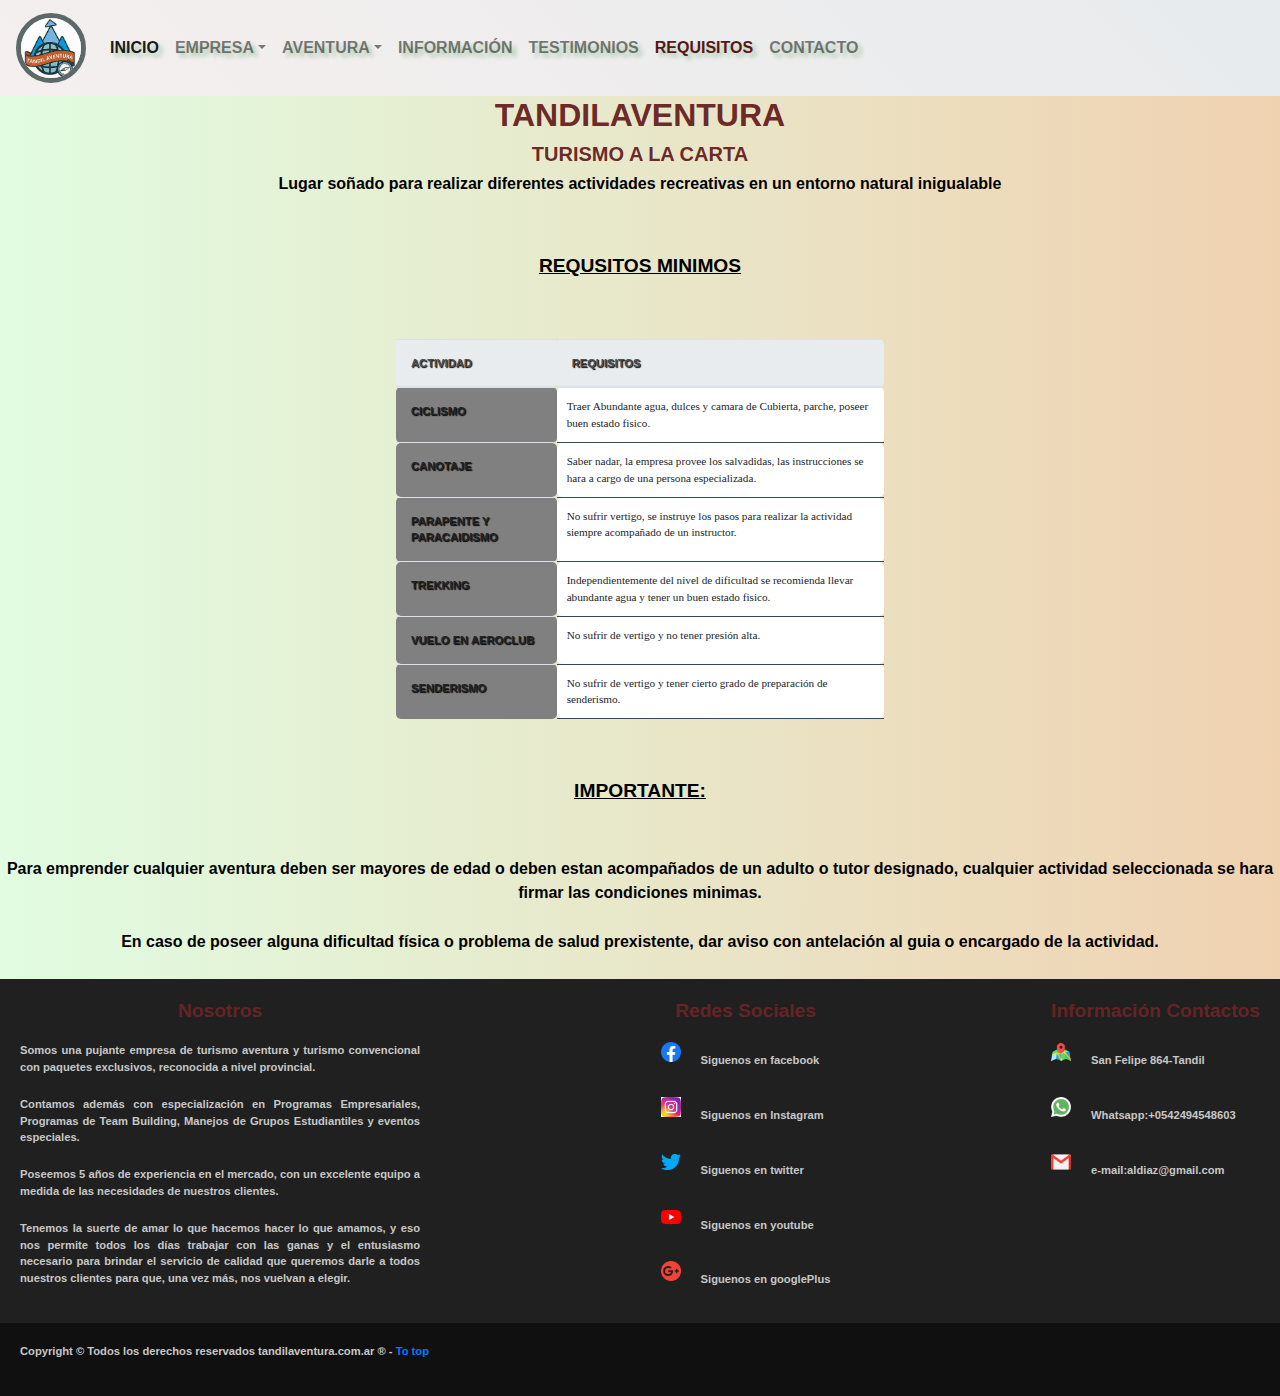
<file: requisitos.html>
<!DOCTYPE html>
<html lang="es">
<head>
    <meta charset="UTF-8">
    <meta http-equiv="X-UA-Compatible" content="IE=edge">
    <meta name="viewport" content="width=device-width, initial-scale=1.0">
    <meta name="description" content="somos una pujante empresa de turismo aventura y turismo convencional con paquetes exclusivos, reconocida a nivel provincial.
    Realizamos diferentes actividades recreativas en un entorno natural inigualable">
    <meta name="keywords" content="turismo aventura, actividad recreativa, multiaventura, experiencia natural, deportes, caminatas, trekking, bicicletas, paracaidismo, mountain bike, parapente, kayac, escalar, extremos, navegar, remo, remar, progrmas de team Building, eventos especiales">
    <meta name="author" content="Tandilaventura">
    <meta name="copyright" content="copyright Tandilaventura.com.ar">
    <link rel="icon" href="img/images (1).jpg">
    <title>Tandilaventura</title>   
    <link rel="stylesheet" href="assets/bootstrap.min.css">
    <script src="js/jquery.slim.min.js"></script>
    <script src="js/bootstrap.bundle.min.js"></script>  
    <link rel="stylesheet" href="assets/css/main.css">
    <link rel="stylesheet" href="assets/animate.css">
    <script src="assets/wow.js"></script>   
    <script>
        new WOW().init();
     </script>
</head>
<body>
    <header>
        <nav class="navbar navbar-expand-lg navbar-light bg-light">
            <a class="navbar-brand" href="#"><img src="img/logo.jpg" alt="Logo" class="logo"></a>
            <button class="navbar-toggler" type="button" data-toggle="collapse" data-target="#navbarSupportedContent" aria-controls="navbarSupportedContent" aria-expanded="false" aria-label="Toggle navigation">
              <span class="navbar-toggler-icon"></span>
            </button>
          
            <div class="collapse navbar-collapse" id="navbarSupportedContent">
              <ul class="navbar-nav mr-auto">
                <li class="nav-item active">
                  <a class="nav-link" href="index.html" >Inicio <span class="sr-only">(current)</span></a>
                </li>
                <li class="nav-item">
                  <li class="nav-item dropdown">
                    <a class="nav-link dropdown-toggle" data-toggle="dropdown">Empresa</a>
                     <ul class="dropdown-menu">
                          <li><a href="empresa.html">Quienes Somos</a></li>
                          <li><a href="empresa.html#Teambuiding">Teambuiding</a></li>
                          <li><a href="empresa.html#experienciaAventura">Aventura</a></li>
                          <li><a href="empresa.html#viajeIncentivos">Incentivos</a></li>                       
                     </ul>
                 </li>
                 <li class="nav-item dropdown">
                    <a class="nav-link dropdown-toggle" data-toggle="dropdown">Aventura</a>
                       <ul class="dropdown-menu">
                          <li><a href="aventura.html">Fotos</a></li>
                          <li><a href="aventura.html#ciclismo">Ciclismo</a></li>
                          <li><a href="aventura.html#canotaje">Canotaje</a></li>
                          <li><a href="aventura.html#parapente">Parapente</a></li>
                          <li><a href="aventura.html#paracaida">Paracaidismo</a></li>                       
                          <li><a href="aventura.html#trekking">Trekking</a></li>                       
                          <li><a href="aventura.html#senderismo">Senderismo</a></li>                       
                          <li><a href="aventura.html#vuelo">Vuelos Planeadores</a></li>                       
                          <li><a href="aventura.html#cabalgata">Cabalgatas</a></li>                       
                      </ul>
                  </li>
                  <li class="nav-item">
                    <a class="nav-link" href="informacion.html">Información</a>
                  </li>                                  
                  <li class="nav-item">
                     <a class="nav-link" href="testimonios.html">Testimonios</a>
                  </li>
                  <li class="nav-item">
                    <a class="nav-link" href="requisitos.html"id="navegacionActiva" >Requisitos</a>
                  </li>
                  <li class="nav-item">
                      <a class="nav-link" href="contacto.html">Contacto</a>
                  </li>               
              </ul>              
            </div>
          </nav>
      </header>
             
        <section>
        
            <h1>TANDILAVENTURA</h1>
                <h2 class="animation">Turismo a la Carta</h2>
                    <h3>Lugar soñado para realizar diferentes actividades recreativas en un entorno natural inigualable </h3>
                    
        </section>    
        
        <main class="requisitos">
            <section>
                <article>
                    <h1>REQUSITOS MINIMOS</h1>
                   
                    <table class="table">
                      <div class="row">
                          <div class="col-12 col-md-6 col-lg-4 col-xl-3 mb-4"> 
                            <thead class="thead-light">
                                <tr>
                                  <th>Actividad</th>
                                  <th>Requisitos</th>                          
                                </tr>
                            </thead>
                            
                            <tbody>
                              <tr>
                                <th scope="row">Ciclismo</th>
                                <td>Traer Abundante agua, dulces y camara de Cubierta, parche, poseer buen estado fisico.</td>
                              </tr>
                              <tr>
                                <th scope="row">Canotaje</th>
                                <td>Saber nadar, la empresa provee los salvadidas, las instrucciones 
                                  se hara a cargo de una persona especializada.</td>
                              </tr>
                              <tr>
                                <th scope="row">Parapente y Paracaidismo</th>
                                <td>No sufrir vertigo, se instruye los pasos para realizar la actividad siempre acompañado de un instructor.</td>
                              </tr>
                              <tr>
                                <th scope="row">Trekking</th>
                                <td>Independientemente del nivel de dificultad se recomienda llevar abundante agua y tener un buen estado fisico.</td>
                              </tr>                
                              <tr>
                                <th scope="row">Vuelo en Aeroclub</th>
                                <td>No sufrir de vertigo y no tener presión alta.</td>
                              </tr>   
                              <tr>
                                <th scope="row">Senderismo</th>
                                <td>No sufrir de vertigo y tener cierto grado de preparación de senderismo.</td>
                              </tr>  
                            </tbody>
                          </div>
                      </div>
                    </table>                   
                </article>
            </section>
            <section class="importante">
                <h1>Importante:</h1>
                  <p>Para emprender cualquier aventura deben ser mayores de edad o deben estan acompañados de un adulto o tutor designado, cualquier actividad seleccionada
                      se hara firmar las condiciones minimas. </p>            
                  <p>En caso de poseer alguna dificultad física o problema de salud 
                      prexistente, dar aviso con antelación al guia o encargado de la actividad.</p>
           </section>
         </main>
  <footer>
      <div class="footerInfomacion">
        <div class="containerBody">
          <div class="informacion">
              <h1>Nosotros</h1>
                <p>Somos una pujante empresa de turismo aventura y turismo convencional con paquetes exclusivos, 
                reconocida a nivel provincial. </p>
                <p>Contamos además con especialización en Programas Empresariales,
                Programas de Team Building, Manejos de Grupos Estudiantiles y eventos especiales.</p>              
                <p>Poseemos 5 años de experiencia en el mercado, con un excelente equipo a 
                  medida de las necesidades de nuestros clientes. </p>
                <p> Tenemos la suerte de amar lo que hacemos  hacer lo que amamos, y eso nos permite todos los días trabajar con las ganas y 
                  el entusiasmo necesario para brindar el servicio de calidad que queremos 
                  darle a todos nuestros clientes para que, 
                  una vez más, nos vuelvan a elegir.</p>
                
          </div>
          <div class="redesSociales">
              <h1>Redes Sociales</h1>
              <div class="redes">
                  <img src="img/carrusel/facebook.png" alt="facebook">
                  <label class="facebook">Siguenos en facebook</label> 
              </div>

              <div class="redes">
                <img src="img/instagran.jpg" alt="Instagram">
                <label class="instagram">Siguenos en Instagram</label> 
              </div>        
              <div class="redes">
                <img src="img/carrusel/twitternuevo.png" alt="Twitter">
                <label class="twitter">Siguenos en twitter</label> 
              </div>
              <div class="redes">
                <img src="img/carrusel/youtube.png" alt="youtube">
                <label class="youtube">Siguenos en youtube</label>
              </div>      
              <div class="redes">
                <img src="img/carrusel/Google Plus.png" alt="Google Plus">
                <label class="googlePlus">Siguenos en googlePlus</label>
              </div>
          </div>
          <div class="contacto">
              <h1>Información Contactos</h1>
            <div class="contactos">
              <img src="img/gps.png" alt="direccion Tandilaventura">
              <label class="direccion">San Felipe 864-Tandil</label> 
            </div>
            <div class="contactos">
              <img src="img/whatsapp img.png" alt="whatsapp">
              <label class="whatsapp">Whatsapp:+0542494548603</label>
            </div>
            <div class="contactos">
              <img src="img/gmail.png" alt="gmail">
              <label class="e_mail">e-mail:aldiaz@gmail.com</label>
            </div>
          </div>    
        </div>
      </div> 
      <div class="containerFooter">
        <div class="derechos">
          <p>Copyright &copy; Todos los derechos reservados tandilaventura.com.ar &reg;
            - <a href="">To top</a></p>  
        </div>
      </div>
    </footer>                    
  </body>
</html>
</file>
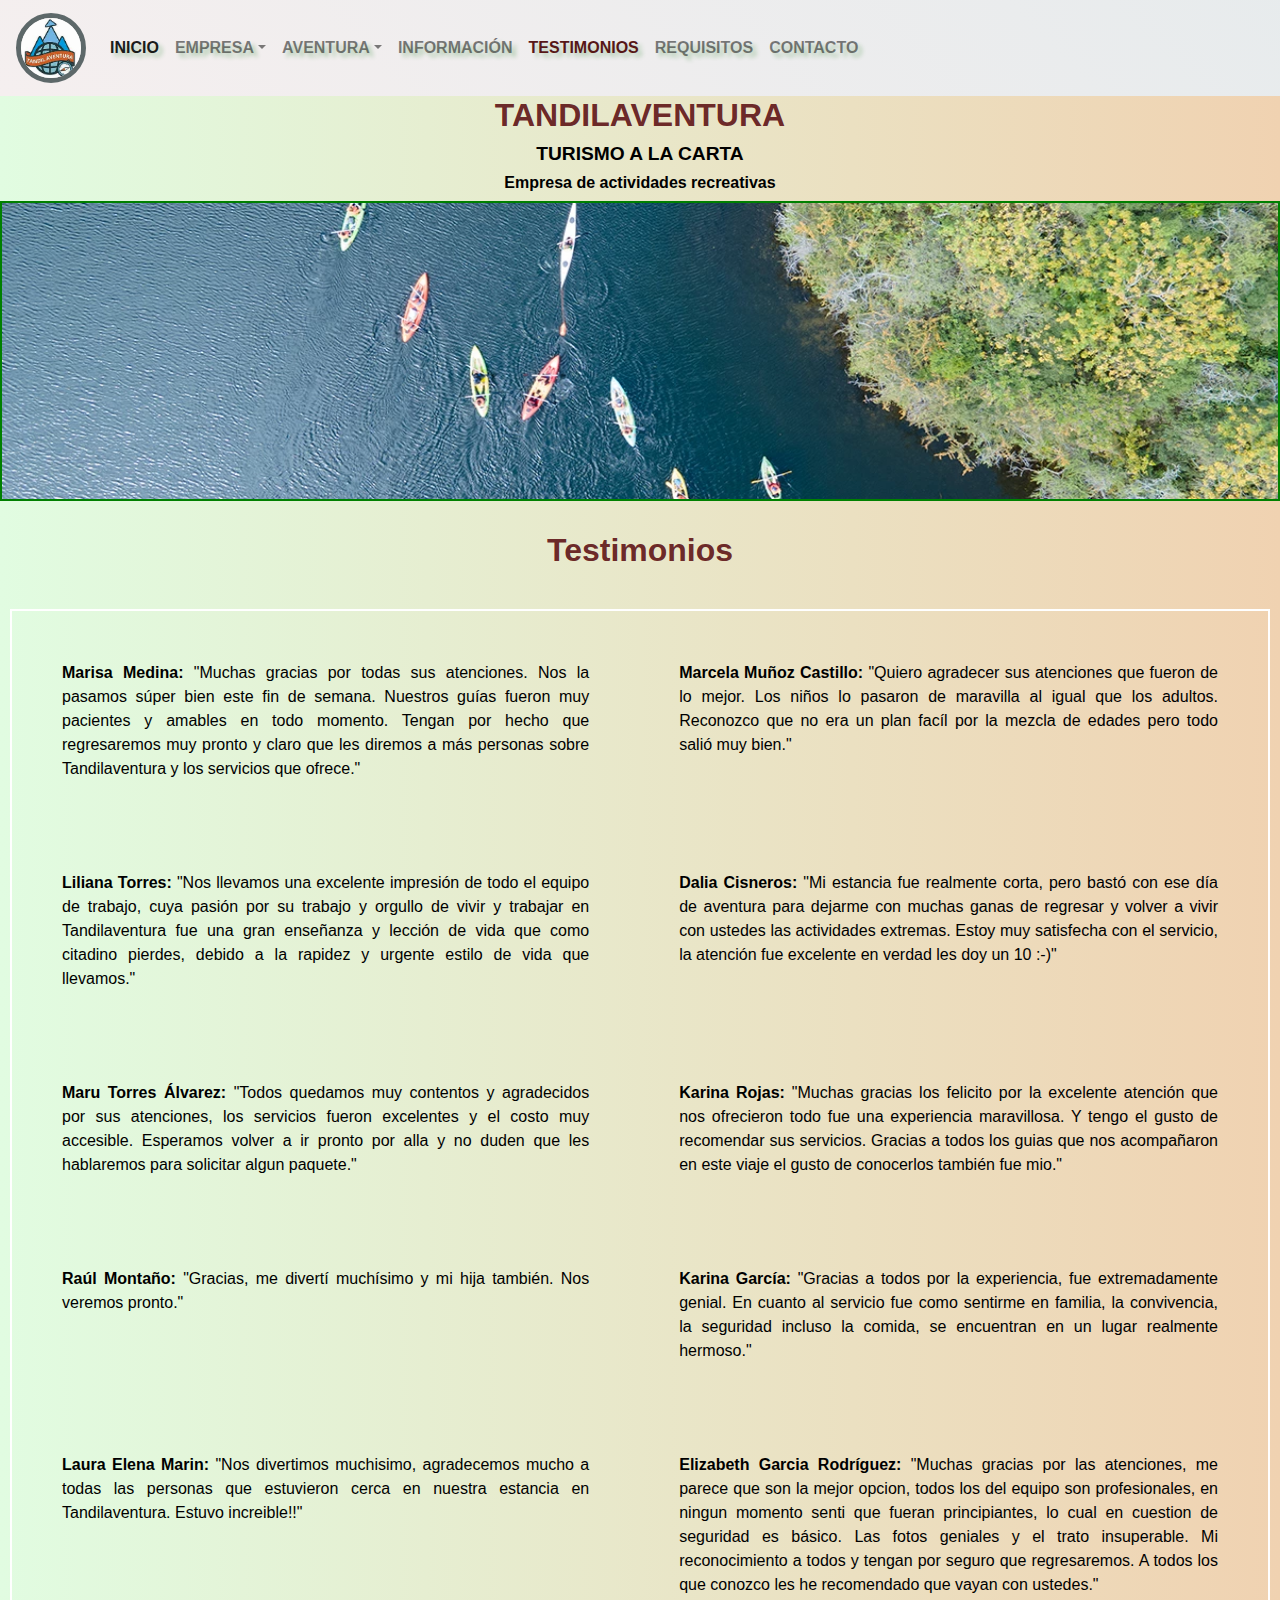
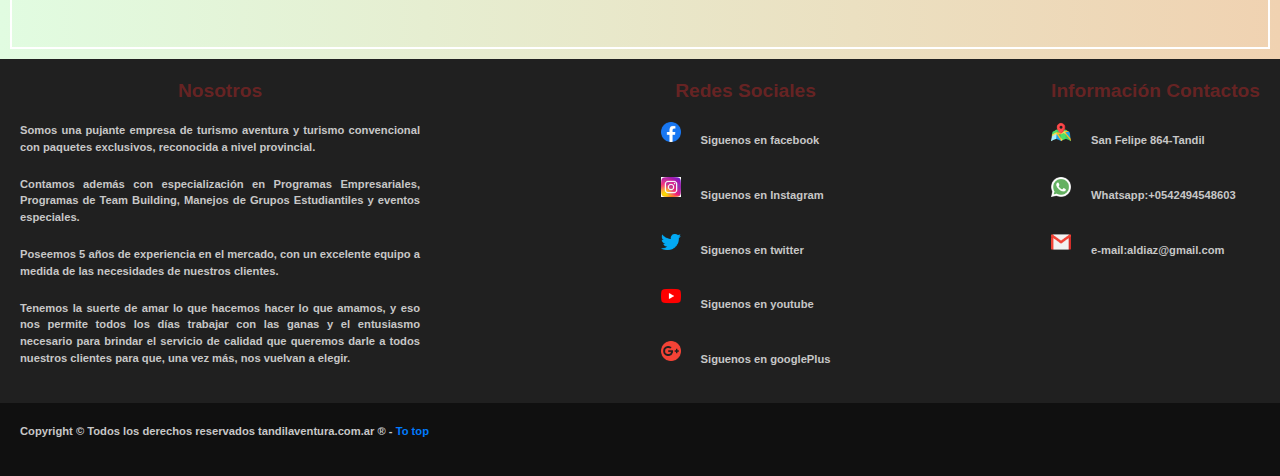
<file: testimonios.html>
<!DOCTYPE html>
<html lang="es">
<head>
    <meta charset="UTF-8">
    <meta http-equiv="X-UA-Compatible" content="IE=edge">
    <meta name="viewport" content="width=device-width, initial-scale=1.0">
    <meta name="description" content="somos una pujante empresa de turismo aventura y turismo convencional con paquetes exclusivos, reconocida a nivel provincial.
    Realizamos diferentes actividades recreativas en un entorno natural inigualable">
    <meta name="keywords" content="turismo aventura, actividad recreativa, multiaventura, experiencia natural, deportes, caminatas, trekking, bicicletas, paracaidismo, mountain bike, parapente, kayac, escalar, extremos, navegar, remo, remar, progrmas de team Building, eventos especiales">
    <meta name="author" content="Tandilaventura">
    <meta name="copyright" content="copyright Tandilaventura.com.ar">
    <link rel="icon" href="img/images (1).jpg">
    <title>Tandilaventura</title>
    <link rel="stylesheet" href="assets/bootstrap.min.css">
    <script src="js/jquery.slim.min.js"></script>
    <script src="js/bootstrap.bundle.min.js"></script>  
    <link rel="stylesheet" href="assets/css/main.css">
    <link rel="stylesheet" href="assets/animate.css">
    <script src="assets/wow.js"></script>
    <script>
        new WOW().init();
    </script>

</head>
<body>
  <header>
    <nav class="navbar navbar-expand-lg navbar-light bg-light">
          <a class="navbar-brand" href="#"><img src="img/logo.jpg" alt="Logo" class="logo"></a>
          <button class="navbar-toggler" type="button" data-toggle="collapse" data-target="#navbarSupportedContent" aria-controls="navbarSupportedContent" aria-expanded="false" aria-label="Toggle navigation">
            <span class="navbar-toggler-icon"></span>
          </button>
        
      <div class="collapse navbar-collapse" id="navbarSupportedContent">
            <ul class="navbar-nav mr-auto">
                <li class="nav-item active">
                  <a class="nav-link" href="index.html">Inicio <span class="sr-only">(current)</span></a>
                </li>
                <li class="nav-item">
                <li class="nav-item dropdown">
                  <a class="nav-link dropdown-toggle" data-toggle="dropdown">Empresa</a>
                   <ul class="dropdown-menu">
                        <li><a href="empresa.html">Quienes Somos</a></li>
                        <li><a href="empresa.html#Teambuiding">Teambuiding</a></li>
                        <li><a href="empresa.html#experienciaAventura">Aventura</a></li>
                        <li><a href="empresa.html#viajeIncentivos">Incentivos</a></li>                       
                   </ul>
                </li>
                <li class="nav-item dropdown">
                  <a class="nav-link dropdown-toggle" data-toggle="dropdown">Aventura</a>
                     <ul class="dropdown-menu">
                        <li><a href="aventura.html">Fotos</a></li>
                        <li><a href="aventura.html#ciclismo">Ciclismo</a></li>
                        <li><a href="aventura.html#canotaje">Canotaje</a></li>
                        <li><a href="aventura.html#parapente">Parapente</a></li>
                        <li><a href="aventura.html#paracaida">Paracaidismo</a></li>                       
                        <li><a href="aventura.html#trekking">Trekking</a></li>                       
                        <li><a href="aventura.html#senderismo">Senderismo</a></li>                       
                        <li><a href="aventura.html#vuelo">Vuelos Planeadores</a></li>                       
                        <li><a href="aventura.html#cabalgata">Cabalgatas</a></li>                       
                    </ul>            
                 <li class="nav-item">
                      <a class="nav-link" href="informacion.html">Información</a>
                 </li>           
                 <li class="nav-item">
                      <a class="nav-link" href="testimonios.html"id="navegacionActiva">Testimonios</a>
                 </li>   
                 <li class="nav-item">
                    <a class="nav-link" href="requisitos.html">Requisitos</a>
                 </li>
                 <li class="nav-item">
                    <a class="nav-link" href="contacto.html">Contacto</a>
                 </li>                            
            </ul>        
      </div>
    </nav>
  </header>
   <section>
    <h1>TANDILAVENTURA</h1>
      <h2>Turismo a la Carta</h2>
        <h3>Empresa de actividades recreativas</h3>   

  </section>
  
    <div class="main">
      <div class="portada">
        <picture><img src="img/portada4.webp" alt=""></picture>
      </div>

    </div>

        <h1>Testimonios</h1>
        
        <section class="testimonios">

      <p>
        <b>Marisa Medina:</b>
        "Muchas gracias por todas sus atenciones. Nos la pasamos súper bien este fin de semana. Nuestros guías fueron muy pacientes y amables en todo momento. Tengan por hecho que regresaremos muy pronto y claro que les diremos a más personas sobre Tandilaventura y los servicios que ofrece."
        </p>
      <p>
      <b>Marcela Muñoz Castillo:</b>
        "Quiero agradecer sus atenciones que fueron de lo mejor. Los niños lo pasaron de maravilla al igual que los adultos. Reconozco que no era un plan facíl por la mezcla de edades pero todo salió muy bien."
      </p>

      <p> 
      <b> Liliana Torres:</b>
      "Nos llevamos una excelente impresión de todo el equipo de trabajo, cuya pasión por su trabajo y orgullo de vivir y trabajar en Tandilaventura fue una gran enseñanza y lección de vida que como citadino pierdes, debido a la rapidez y urgente estilo de vida que llevamos."
      </p>
      
      <p>
        <b> Dalia Cisneros:</b>
      "Mi estancia fue realmente corta, pero bastó con ese día de aventura para dejarme con muchas ganas de regresar y volver a vivir con ustedes las actividades extremas. Estoy muy satisfecha con el servicio, la atención fue excelente en verdad les doy un 10 :-)"
      </p>

      <p>
      <b>Maru Torres Álvarez:</b>  
      "Todos quedamos muy contentos y agradecidos por sus atenciones, los servicios fueron excelentes y el costo muy accesible. 
      Esperamos volver a ir pronto por alla y no duden que les hablaremos para solicitar algun paquete."</p> 

      <p><b> Karina Rojas:</b> 
      "Muchas gracias los felicito por la excelente atención que nos ofrecieron todo fue una experiencia maravillosa. Y tengo el gusto de recomendar sus servicios. 
      Gracias a todos los guias que nos acompañaron en este viaje el gusto de conocerlos también fue mio."</p>

      <p><b> Raúl Montaño:</b>
        "Gracias, me divertí muchísimo y mi hija también. Nos veremos pronto."</p>

      <p><b> Karina García:</b>

      "Gracias a todos por la experiencia, fue extremadamente genial. En cuanto al servicio fue como sentirme en familia, la convivencia, la seguridad incluso la comida, 
      se encuentran en un lugar realmente hermoso."</p>

      <p><b>Laura Elena Marin:</b>

      "Nos divertimos muchisimo, agradecemos mucho a todas las personas que estuvieron cerca en nuestra estancia en Tandilaventura. 
      Estuvo increible!!"</p>

      <p><b> Elizabeth Garcia Rodríguez:</b>
      "Muchas gracias por las atenciones, me parece que son la mejor opcion, todos los del equipo son profesionales, 
      en ningun momento senti que fueran principiantes, lo cual en cuestion de seguridad es básico. 
      Las fotos geniales y el trato insuperable. Mi reconocimiento a todos y tengan por seguro que regresaremos. 
      A todos los que conozco les he recomendado que vayan con ustedes."</p>
    
  </section> 
   
  <footer>
    <div class="footerInfomacion">
      <div class="containerBody">
        <div class="informacion">
            <h1>Nosotros</h1>
              <p>Somos una pujante empresa de turismo aventura y turismo convencional con paquetes exclusivos, 
              reconocida a nivel provincial. </p>
              <p> Contamos además con especialización en Programas Empresariales,
              Programas de Team Building, Manejos de Grupos Estudiantiles y eventos especiales.</p>
              
              <p>Poseemos 5 años de experiencia en el mercado, con un excelente equipo a 
                medida de las necesidades de nuestros clientes. </p>  
              <p>Tenemos la suerte de amar lo que hacemos  hacer lo que amamos, y eso nos permite todos los días trabajar 
                con las ganas y el entusiasmo necesario para brindar el servicio de calidad que queremos darle a todos 
                nuestros clientes para que, una vez más, nos vuelvan a elegir.
              </p>
        </div>
        <div class="redesSociales">
            <h1>Redes Sociales</h1>
            <div class="redes">
                <img src="img/carrusel/facebook.png" alt="facebook">
                <label class="facebook">Siguenos en facebook</label> 
            </div>

            <div class="redes">
              <img src="img/instagran.jpg" alt="Instagram">
              <label class="instagram">Siguenos en Instagram</label> 
            </div>
      
            <div class="redes">
              <img src="img/carrusel/twitternuevo.png" alt="Twitter">
              <label class="twitter">Siguenos en twitter</label> 
            </div>
            <div class="redes">
              <img src="img/carrusel/youtube.png" alt="youtube">
              <label class="youtube">Siguenos en youtube</label>
            </div>      
            <div class="redes">
              <img src="img/carrusel/Google Plus.png" alt="Google Plus">
              <label class="googlePlus">Siguenos en googlePlus</label>
            </div>
        </div>
        <div class="contacto">
            <h1>Información Contactos</h1>
          <div class="contactos">
            <img src="img/gps.png" alt="direccion Tandilaventura">
            <label class="direccion">San Felipe 864-Tandil</label> 
          </div>
          <div class="contactos">
             <img src="img/whatsapp img.png" alt="whatsapp">
             <label class="whatsapp">Whatsapp:+0542494548603</label>
          </div>
          <div class="contactos">
             <img src="img/gmail.png" alt="gmail">
             <label class="e_mail">e-mail:aldiaz@gmail.com</label>
          </div>
        </div>    
      </div>
    </div> 
    <div class="containerFooter">
      <div class="derechos">
        <p>Copyright &copy; Todos los derechos reservados tandilaventura.com.ar &reg;
          - <a href="">To top</a></p>  
      </div>
    </div>
  </footer>         

</body>    

</html>
</file>
<file: assets/css/main.css>
.facebook:hover{color:#1d981d}.instagram:hover{color:#e87d7d}.twitter:hover{color:#140000}.youtube:hover{color:#d38492}.googlePlus:hover{color:#9a20b9}.direccion:hover{color:#7979d9}.whatsapp:hover{color:#9daa9d}.e_mail:hover{color:#db8c8c}*{padding:0;margin:0}html,body{width:100%;height:100vh;box-sizing:border-box;background-image:linear-gradient(to right, #e1fce1, #f0d2b1)}h1{text-align:center;color:rgba(105,36,36,0.973);font-size:2rem;font-family:Verdana,Geneva,Tahoma,sans-serif;font-weight:bolder}h2{color:#000;text-align:center;text-transform:uppercase;font-size:1.2rem;font-family:Verdana,Geneva,Tahoma,sans-serif;font-weight:bolder}h2 span{font-weight:bolder;font-size:1.2rem}h3{color:#000;text-align:center;font-size:1rem;font-family:Verdana,Geneva,Tahoma,sans-serif;font-weight:bolder}h4{color:#000;text-align:center;margin:10px 0;font-size:.7rem;font-font-weight:bolder}p{color:#000;text-align:center;font-size:1rem;font-family:Verdana,Geneva,Tahoma,sans-serif}footer{background:#202020;width:100%}.footerInformacion{width:100%;max-width:1200px;margin:auto}.containerBody{display:flex;flex-direction:none;justify-content:space-between;align-items:none;padding:20px}.informacion h1,.redesSociales h1,.contacto h1{font-size:1.2rem}.informacion p{color:#c7c7c7;margin-top:20px;text-align:justify;font-weight:bolder;font-size:.7rem}.derechos p{color:#c7c7c7;font-weight:bolder;font-size:.7rem}.redes label{color:#c7c7c7;margin-top:10px;margin-left:20px}.contactos label{color:#c7c7c7;max-width:140px;margin-top:10px;margin-left:20px}.informacion{max-width:400px;margin-right:20px}.redesSociales{max-width:400px}.redes{margin-top:20px;display:flex}.redes img{width:20px;height:20px}.contacto{max-width:400px}.contactos{margin-top:20px;display:flex}.contacto img{width:20px;height:20px}.containerFooter{display:flex;flex-direction:none;justify-content:space-between;align-items:none;width:100%;background:#101010;padding:20px}@media screen and (max-width: 900px){.containerBody{flex-wrap:wrap}}@media screen and (max-width: 430px){.redesSociales{padding-right:15px}}.logo{height:70px;width:70px;transition:width 4s, height 4s;border-radius:50%;border:5px solid #5d6869}.logo:hover{width:90px;height:90px}#navegacionActiva{color:#571717}.dropdown-menu.show{background-image:linear-gradient(to left, #f5efef, #b4dde4);border:none}.dropdown-menu.show li a{font-size:0.75rem;color:black}.navbar{width:100%;background-image:linear-gradient(45deg, #f5efef, #b4dde4);background-size:500%;animation:cambiar 10s infinite}@keyframes cambiar{0%{background-position:0 50%}50%{background-position:100% 50%}100%{background-position:0 50%}}.navbar ul li a{text-shadow:4px 4px 4px #afcbaf;font-family:Arial, Helvetica, sans-serif;font-size:1rem;text-transform:uppercase;font-weight:bolder}.navbar ul li a:hover{text-decoration:none}.card{margin:10px;height:auto;padding:10px}.card-img-top{padding:5px}.mas{display:flex;flex-wrap:wrap;justify-content:right}.mas .btn,.mas .btn-warning{background-color:#dfb6b6;color:#fff;font-weight:bolder;font-size:13px}.card-body h1{font-size:1.2rem}.d-block{border:8px #5d6868 double;height:600px}.actividad{margin-bottom:50px}.card_m{margin:50px;background-color:ghostwhite}.card-header h2 a{color:#155b95;text-decoration:none;font-size:1.20rem;font-weight:bolder}.empresa p{font-size:1rem;text-align:justify;margin:20px}@media screen and (max-width: 500px){.card-header h2 a{font-size:1rem}.card-body p{font-size:.7rem}}.actividades{width:auto;height:auto;margin:10px;padding:10px;display:grid;grid-template-areas:"img " "img" "img" "img";border:2px solid white;column-gap:10px;row-gap:10px;justify-content:center}.actividades p{font-size:1rem;text-align:justify}.aventura p{text-align:center;font-size:1.2rem;margin-top:20px}.icono h1{color:rgba(105,36,36,0.973);text-align:center;font-family:Verdana,Geneva,Tahoma,sans-serif;font-weight:bolder;font-size:1.2rem}#parrafo p{font-size:1.25rem;text-align:justify}.img{transition:all 1s}.actividades img{width:300px;height:250px;transition:all 1s;border:double bisque;padding:5px;margin:10px;border-radius:20px 0px 20px 0px}.animation{font-size:1.25rem;color:rgba(105,36,36,0.973);animation-name:animation;animation-iteration-count:2;animation-timing-function:linear;animation-duration:4s;animation-delay:2s}@keyframes animation{0%{font-size:1.25rem;color:rgba(105,36,36,0.973)}25%{font-size:1.50rem;color:#7c7474}75%{font-size:1.75rem;color:#42adad}100%{font-size:2.00rem;color:#c3c4c0}}#ciclismo,#canotaje,#parapente,#paracaida,#trekking,#senderismo,#vuelo,#cabalgata{max-width:1500px;margin:auto}.containerMultiaventura{display:flex;flex-direction:none;justify-content:space-between;align-items:none;background-color:whitesmoke;padding:20px;border:#c3c4c0 solid 5px;margin:30px}.icono img{padding-bottom:15px;padding-right:10px}.icono{margin-top:20px;display:flex;justify-content:center}.actividadRecreativa{width:600px}.multiaventura{margin-top:20px;display:flex;width:900px;padding-right:40px}.multiaventura img{width:100%;height:auto;border:#c3c4c0 2px solid}@media screen and (max-width: 1150px){.multiaventura{width:100%}.multiaventura img{height:auto;margin:10px}.containerMultiaventura{flex-wrap:wrap}.actividadRecreativa{width:100%}#parrafo p{font-size:1rem}}@media screen and (min-width: 800px){.actividades{grid-template-areas:"img img  " "img img" "img img" "img img";margin:10px;padding:10px;justify-content:space-around}.actividades img{width:370px;height:230px}}@media screen and (min-width: 1300px){.actividades{width:auto;grid-template-areas:"img img img  " "img img img " "img img img " "img img img ";margin:10px;padding:10px}img:hover{transform:scale(1.2, 1.2);border:none}}.multiAventura{margin:20px}.contenedorMulti{display:flex;width:100%;margin-bottom:35px;justify-content:center}.contenedorMulti img{max-width:800px;border:#364959 solid 3px}.multiAventura h1{margin-bottom:20px;color:black}.multiAventura h1 font{size:2rem;family:'League Spartan', sans-serif}.multiAventura h2{color:cadetblue;margin:10px;text-align:center}.multiAventura p{text-align:justify;line-height:30px;font-size:1.2rem;font-family:Arial, Helvetica, sans-serif}span{border:#52bcc0 1px solid;text-decoration:underline 3px cadetblue}.calendario table{padding-bottom:20px;width:100%}.calendario table th{background-color:gray;color:white;border-radius:5px;padding:5px;font-weight:bolder;font-family:Arial, Helvetica, sans-serif;font-size:.7rem;text-shadow:1px 1px 1px #000;text-transform:uppercase}.calendario table td{background-color:white;padding:10px;text-align:left;font-family:"Tiro", Verdana, Tahoma;font-size:0.70rem;border-bottom:1px solid #364959;border-radius:5px}.calendario table td a{color:whitesmoke;font-size:10px;font-weight:bolder}.calendario table td img{max-width:80px}.calendario table tr:hover td{background:#e2e2b9}.btn.btn-dark,.btn-dark.btn-warning{width:auto;background-color:grey}@media screen and (max-width: 750px){.contenedorMulti img{width:100%}}@media screen and (max-width: 500px){.calendario table td img{max-width:45px}}.testimonios{width:auto;height:auto;margin:10px;padding:10px;display:grid;grid-template-areas:"texto texto" "texto texto" "texto texto" "texto texto" "texto texto";border:2px solid white;column-gap:10px;row-gap:10px;justify-content:center}.main{width:100%}.portada img{border:green 2px solid;width:100%;height:300px;margin-bottom:30px}.testimonios{margin-top:40px}.testimonios p{font-size:1rem;text-align:justify;margin:40px}@media screen and (max-width: 600px){.testimonios{display:grid;grid-template-areas:"texto" "texto" "texto" "texto" "texto" "texto" "texto" "texto" "texto" "texto"}}article{margin:30px}.requisitos table{padding-bottom:20px;margin:auto;width:40%}.requisitos table th{background-color:gray;border-radius:5px;padding:15px;font-family:Arial, Helvetica, sans-serif;font-size:.7rem;text-shadow:1px 1px 1px #000;text-transform:uppercase}.requisitos table td{background-color:white;padding:10px;text-align:left;border-bottom:1px solid #364959;border-radius:5px;font-family:"Tiro", Verdana, Tahoma;font-size:.7rem}.requisitos table tr:hover td{background:#e2e2b9}.importante h1{color:#000;text-decoration:underline black}.importante p{text-align:center;margin-top:25px;margin-bottom:25px;font-size:1rem;font-weight:bolder}.requisitos h1{font-size:1.2rem;color:#000;padding:30px;margin-top:30px;text-decoration:underline black;text-transform:uppercase}.ibody{background-color:#ecf0f3;margin:30px auto;width:450px;padding:10px 20px;border-border:1px solid #bfd8eb;border-radius:20px;border-sizing:border-box}.jumbotron{background-color:#bfd8eb}.jumbotron h1{color:#fff;text-shadow:0px 1px white;margin:0}label{margin-top:6px;color:#000;font-weight:bolder;font-size:.7rem}label h4{text-shadow:none;font-weight:bolder}textarea{min-height:100px;max-height:200px;max-width:100%}.consultas{margin-top:40px}.consultas h4{font-size:1.2rem;font-weight:bolder;text-decoration:underline 2px black;text-transform:uppercase}.consultas p{font-size:1rem}.btn,.btn-warning{width:auto;height:40px;background-color:#bfe0f0;text-align:center;color:black;margin:5px;border-radius:10px;border-border:1px solid transparent}.btn-warning{background-color:#f6dab5}@media (max-width: 480px){.ibody{width:95%}.jumbotron h1{font-size:1.25rem}.titulo h1{font-size:1.35rem}.titulo h2{font-size:1.10rem}.titulo h3{font-size:1rem}}
</file>
